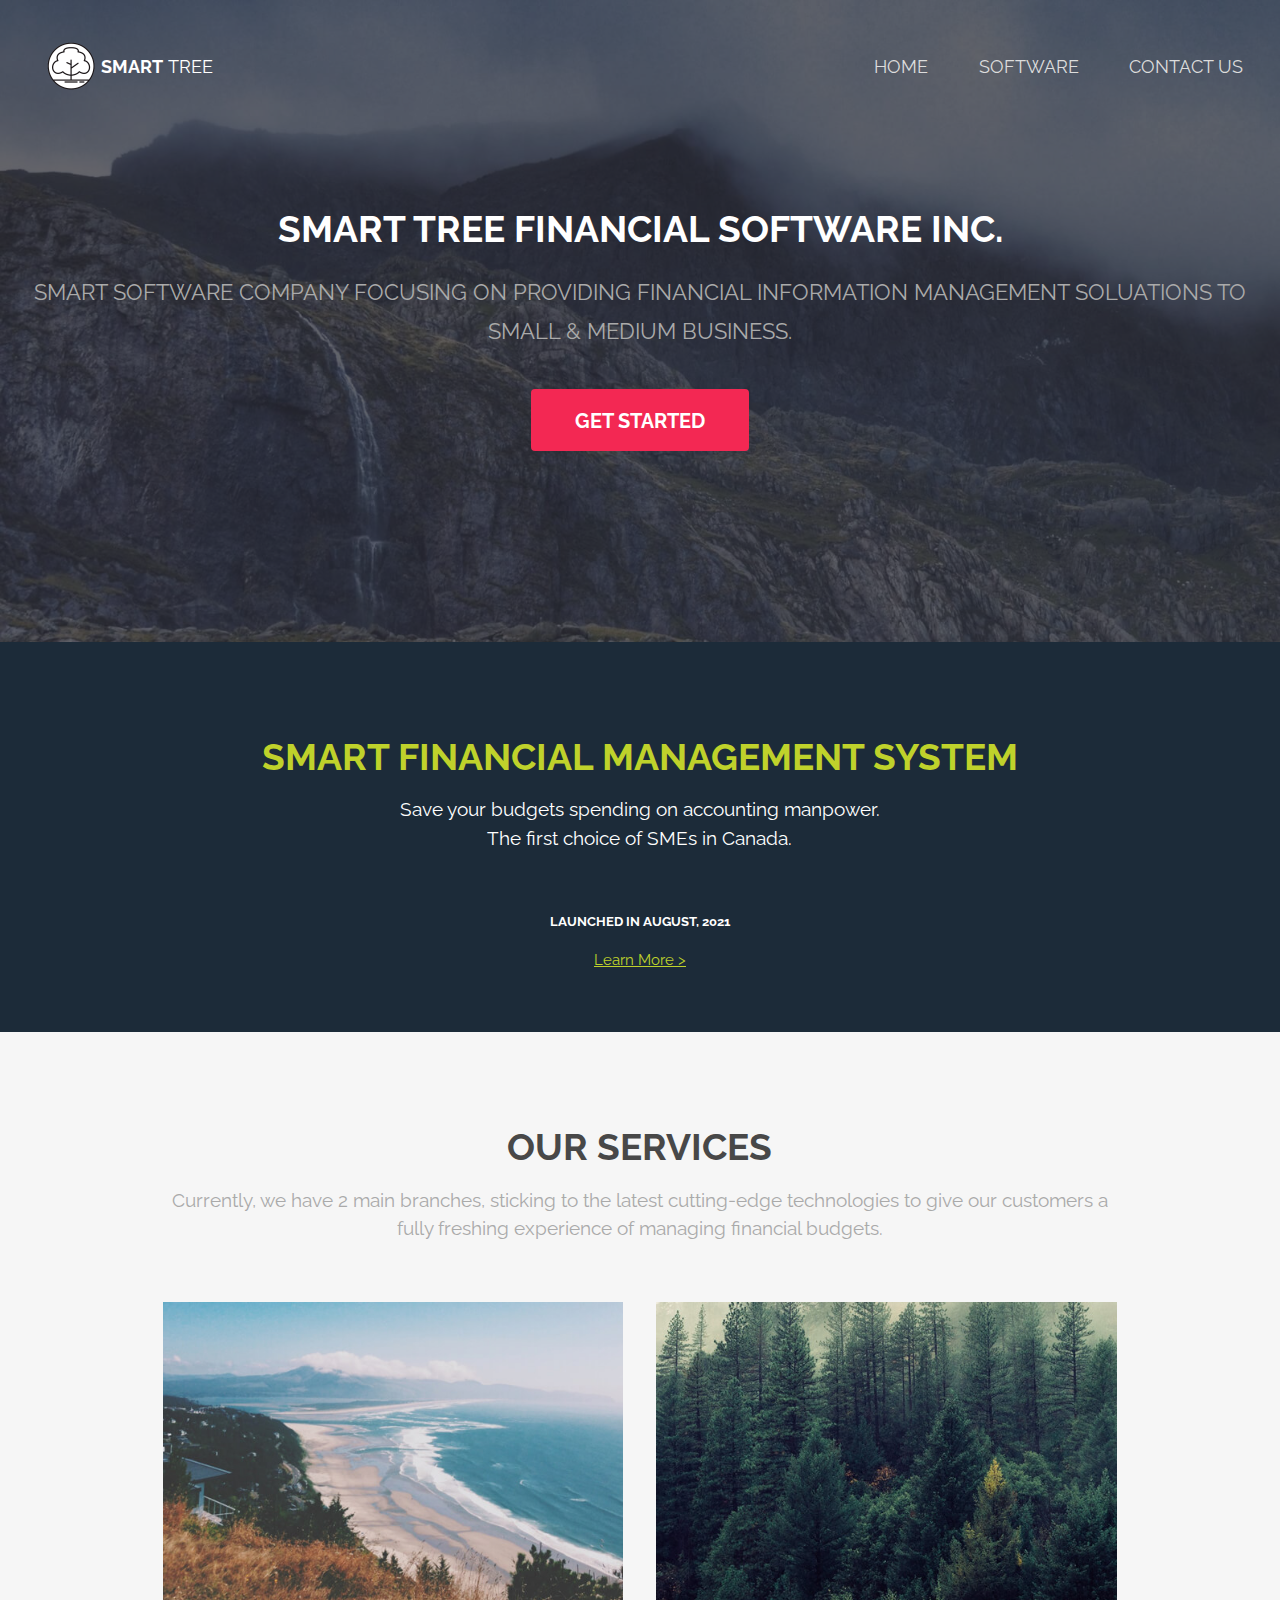
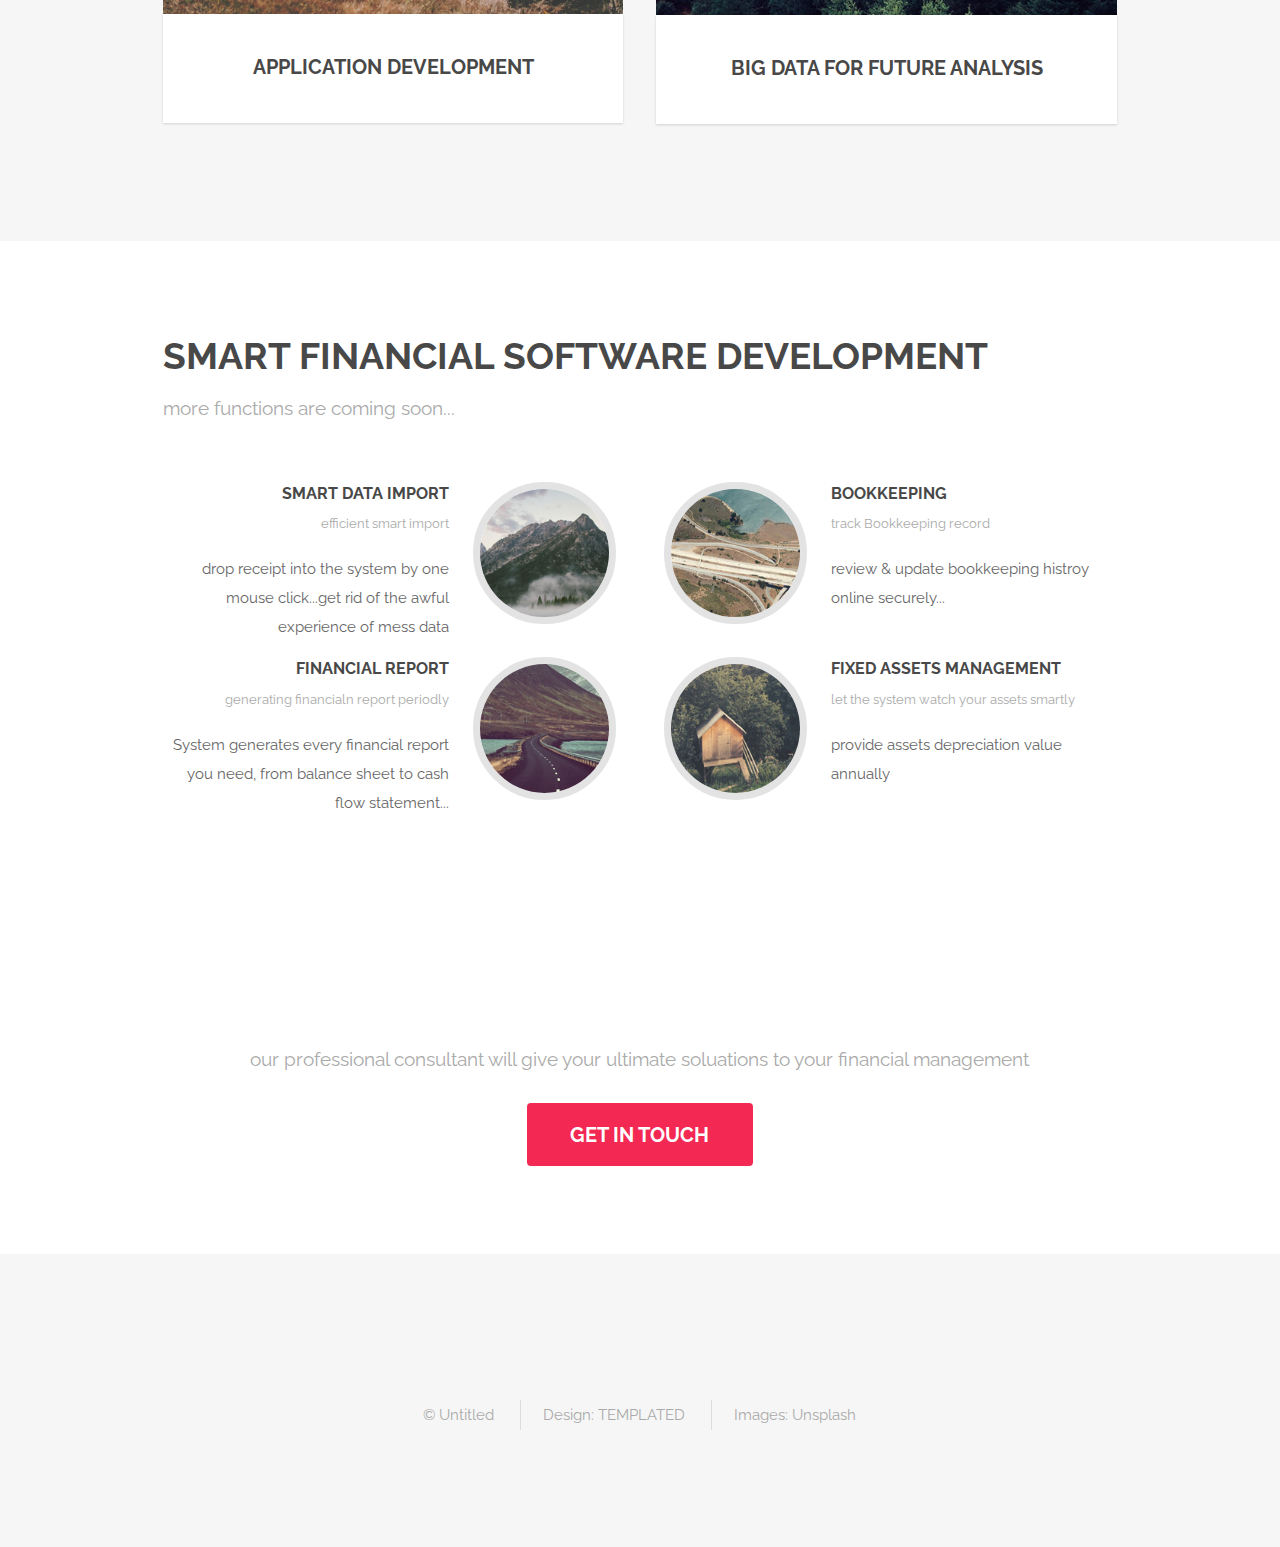
<file: index.html>
<!DOCTYPE HTML>
<!--
	Spatial by TEMPLATED
	templated.co @templatedco
	Released for free under the Creative Commons Attribution 3.0 license (templated.co/license)
-->
<html>
	<head>
		<title>Smart Tree Financial Software INC.</title>
		<meta charset="utf-8" />
		<meta name="viewport" content="width=device-width, initial-scale=1" />
		<link rel="stylesheet" href="assets/css/main.css" />
		<style>
			#promo {
				background-color: #1c2b39;
			}
			#promo h2, #promo a {
				color: #bfd22b;
			}
			#promo p, #promo h5 {
				color: #fff;
			}
		</style>
	</head>
	<body class="landing">

		<!-- Header -->
			<header id="header" class="alt">
				<h1>
					<a href="/" class="logo-box"><img src="images/tree_logo.png" width="50" height="50"/>
						<strong>Smart</strong> Tree
					</a>
				</h1>
				<nav id="nav">
					<ul>
						<li><a href="/">Home</a></li>
						<li><a href="software.html">Software</a></li>
						<li><a href="contact.html">Contact Us</a></li>
						<!-- <li><a href="elements.html">Elements</a></li> -->
					</ul>
				</nav>
			</header>

			<a href="#menu" class="navPanelToggle"><span class="fa fa-bars"></span></a>

		<!-- Banner -->
			<section id="banner">
				<h2>Smart Tree Financial Software Inc.</h2>
				<p>Smart software company focusing on providing financial information management soluations to small & medium business.</p>
				<ul class="actions">
					<li><a href="#two" class="button special big" id="start-btn">Get Started</a></li>
				</ul>
			</section>

			<!-- One -->
				<section id="promo" class="wrapper style2 special">
					<div class="container">
						<header class="major">
							<h2>SMART FINANCIAL MANAGEMENT SYSTEM</h2>
							<p>Save your budgets spending on accounting manpower.</p>
							<p>The first choice of SMEs in Canada.</p>
						</header>
							
						<div class="major">
							<h5>launched in August, 2021</h5>
							<a href="software.html">Learn More ></a>
						</div>
					</div>
				</section>
			
			<!-- Two -->
				<section id="two" class="wrapper style2 special">
					<div class="container">
						<header class="major">
							<h2>Our services</h2>
							<p>Currently, we have 2 main branches, sticking to the latest cutting-edge technologies to give our customers a fully freshing experience of managing financial budgets.</p>
						</header>
						<div class="row 150%">
							<div class="6u 12u$(xsmall)">
								<div class="image fit captioned">
									<img src="images/pic02.jpg" alt="" />
									<h3>Application Development</h3>
								</div>
							</div>
							<div class="6u$ 12u$(xsmall)">
								<div class="image fit captioned">
									<img src="images/pic03.jpg" alt="" />
									<h3>Big Data for Future Analysis</h3>
								</div>
							</div>
						</div>
						<!-- <ul class="actions">
							<li><a href="#" class="button special big">Nulla luctus</a></li>
							<li><a href="#" class="button big">Sed vulputate</a></li>
						</ul>-->
					</div>
				</section>

			<!-- Three -->
				<section id="three" class="wrapper style1">
					<div class="container">
						<header class="major special">
							<h2>Smart Financial Software Development</h2>
							<p>more functions are coming soon...</p>
						</header>
						<div class="feature-grid">
							<div class="feature">
								<div class="image rounded"><img src="images/pic04.jpg" alt="" /></div>
								<div class="content">
									<header>
										<h4>Smart Data Import</h4>
										<p>efficient smart import</p>
									</header>
									<p>drop receipt into the system by one mouse click...get rid of the awful experience of mess data</p>
								</div>
							</div>
							<div class="feature">
								<div class="image rounded"><img src="images/pic05.jpg" alt="" /></div>
								<div class="content">
									<header>
										<h4>Bookkeeping</h4>
										<p>track Bookkeeping record</p>
									</header>
									<p>review & update bookkeeping histroy online securely...</p>
								</div>
							</div>
							<div class="feature">
								<div class="image rounded"><img src="images/pic06.jpg" alt="" /></div>
								<div class="content">
									<header>
										<h4>Financial Report</h4>
										<p>generating financialn report periodly</p>
									</header>
									<p>System generates every financial report you need, from balance sheet to cash flow statement...</p>
								</div>
							</div>
							<div class="feature">
								<div class="image rounded"><img src="images/pic07.jpg" alt="" /></div>
								<div class="content">
									<header>
										<h4>Fixed Assets Management</h4>
										<p>let the system watch your assets smartly</p>
									</header>
									<p>provide assets depreciation value annually</p>
								</div>
							</div>
						</div>
					</div>
				</section>

			<!-- Four -->
				<section id="four" class="wrapper style3 special">
					<div class="container">
						<header class="major">
							<h2>Visit Us</h2>
							<p>our professional consultant will give your ultimate soluations to your financial management</p>
						</header>
						<ul class="actions">
							<li><a href="contact.html" class="button special big">Get in touch</a></li>
						</ul>
					</div>
				</section>

		<!-- Footer -->
			<footer id="footer">
				<div class="container">
					<!--<ul class="icons">
						<li><a href="#" class="icon fa-facebook"></a></li>
						<li><a href="#" class="icon fa-twitter"></a></li>
						<li><a href="#" class="icon fa-instagram"></a></li>
					</ul>-->
					<ul class="copyright">
						<li>&copy; Untitled</li>
						<li>Design: <a href="http://templated.co">TEMPLATED</a></li>
						<li>Images: <a href="http://unsplash.com">Unsplash</a></li>
					</ul>
				</div>
			</footer>

		<!-- Scripts -->
			<script src="assets/js/jquery.min.js"></script>
			<script src="assets/js/skel.min.js"></script>
			<script src="assets/js/util.js"></script>
			<script src="assets/js/main.js"></script>
			<script>
				$(document).ready(function() {
					$("#start-btn").click(function(e) {
						e.preventDefault()
						var scroll = $(this).attr('href');
						$('html,body').animate({scrollTop: $(scroll).offset().top},'slow');
					})
				})
			</script>
	</body>
</html>
</file>
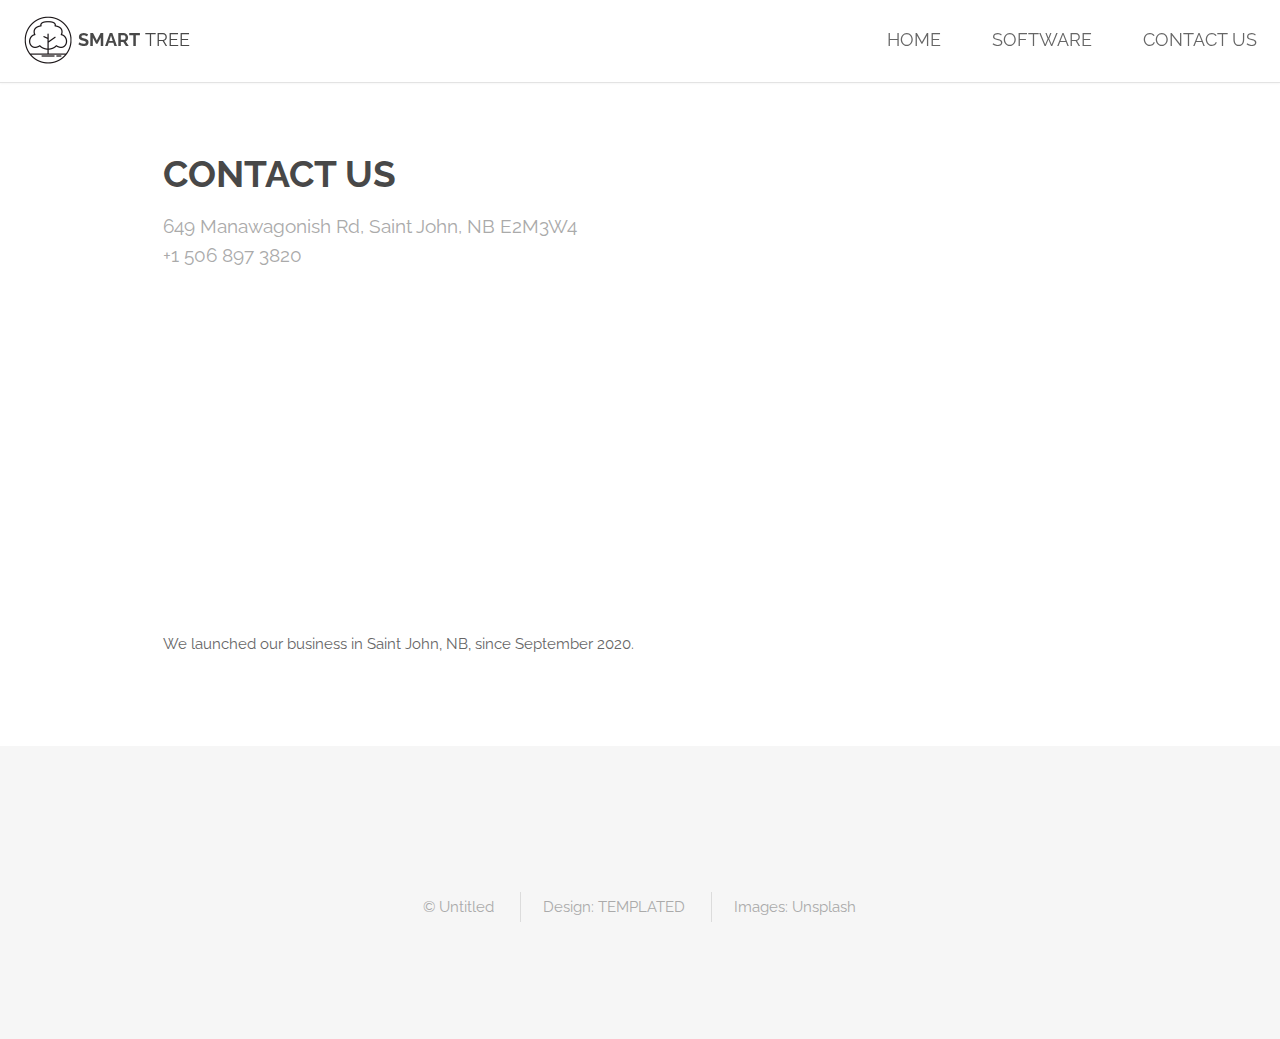
<file: contact.html>
<!DOCTYPE HTML>
<!--
	Spatial by TEMPLATED
	templated.co @templatedco
	Released for free under the Creative Commons Attribution 3.0 license (templated.co/license)
-->
<html>
	<head>
		<title>Contact Us - Smart Tree</title>
		<meta charset="utf-8" />
		<meta name="viewport" content="width=device-width, initial-scale=1" />
		<link rel="stylesheet" href="assets/css/main.css" />
		<!-- mapbox library -->
		<link href='https://api.mapbox.com/mapbox-gl-js/v1.12.0/mapbox-gl.css' rel='stylesheet' />
		<style>
			#map {
				width: 80em !important;
			}
		</style>
	</head>
	<body>

		<!-- Header -->
			<header id="header">
				<h1>
					<a href="/" class="logo-box"><img src="images/tree_logo.png" width="50" height="50"/>
						<strong style="color: #484848;">Smart</strong> Tree
					</a>
				</h1>
				<nav id="nav">
					<ul>
						<li><a href="/">Home</a></li>
						<li><a href="software.html">Software</a></li>
						<li><a href="contact.html">Contact Us</a></li>
						<!--<li><a href="elements.html">Elements</a></li>-->
					</ul>
				</nav>
			</header>

			<a href="#menu" class="navPanelToggle"><span class="fa fa-bars"></span></a>

		<!-- Main -->
			<section id="main" class="wrapper">
				<div class="container">

					<header class="major special">
						<h2>Contact Us</h2>
						<p>649 Manawagonish Rd, Saint John, NB E2M3W4</p>
						<p>+1 506 897 3820</p>
					</header>
					<div id='map' style='width: 400px; height: 300px;'></div>
					<p>We launched our business in Saint John, NB, since September 2020.</p>
				</div>
			</section>

		<!-- Footer -->
			<footer id="footer">
				<div class="container">
					<!-- <ul class="icons">
						<li><a href="#" class="icon fa-facebook"></a></li>
						<li><a href="#" class="icon fa-twitter"></a></li>
						<li><a href="#" class="icon fa-instagram"></a></li>
					</ul> -->
					<ul class="copyright">
						<li>&copy; Untitled</li>
						<li>Design: <a href="http://templated.co">TEMPLATED</a></li>
						<li>Images: <a href="http://unsplash.com">Unsplash</a></li>
					</ul>
				</div>
			</footer>

		<!-- Scripts -->
			<script src="assets/js/jquery.min.js"></script>
			<script src="assets/js/skel.min.js"></script>
			<script src="assets/js/util.js"></script>
			<script src="assets/js/main.js"></script>
			<!-- mapbox library -->
			<script src='https://api.mapbox.com/mapbox-gl-js/v1.12.0/mapbox-gl.js'></script>
			<script>
				mapboxgl.accessToken = 'pk.eyJ1Ijoid2FuZ2RpYW5kaWFuIiwiYSI6ImNqb3JyeWV4czAyeWwzcW85enRyZmp5dm8ifQ.UIVacLewjXi3XRL2XvlsgA';
				// initial map
				var map = new mapboxgl.Map({
					container: 'map',
					style: 'mapbox://styles/mapbox/streets-v11',
					center: [-66.1029959, 45.2564116], // starting position [lng, lat]
					zoom: 13 // starting zoom
				});
				// map scale
				var scale = new mapboxgl.ScaleControl({
					maxWidth: 100,
					unit: 'imperial'
				});
				map.addControl(scale);

				scale.setUnit('metric');
				// add maker to map
				var marker = new mapboxgl.Marker()
  					.setLngLat([-66.1008072, 45.2564078])
  					.addTo(map);
			</script>
	</body>
</html>
</file>
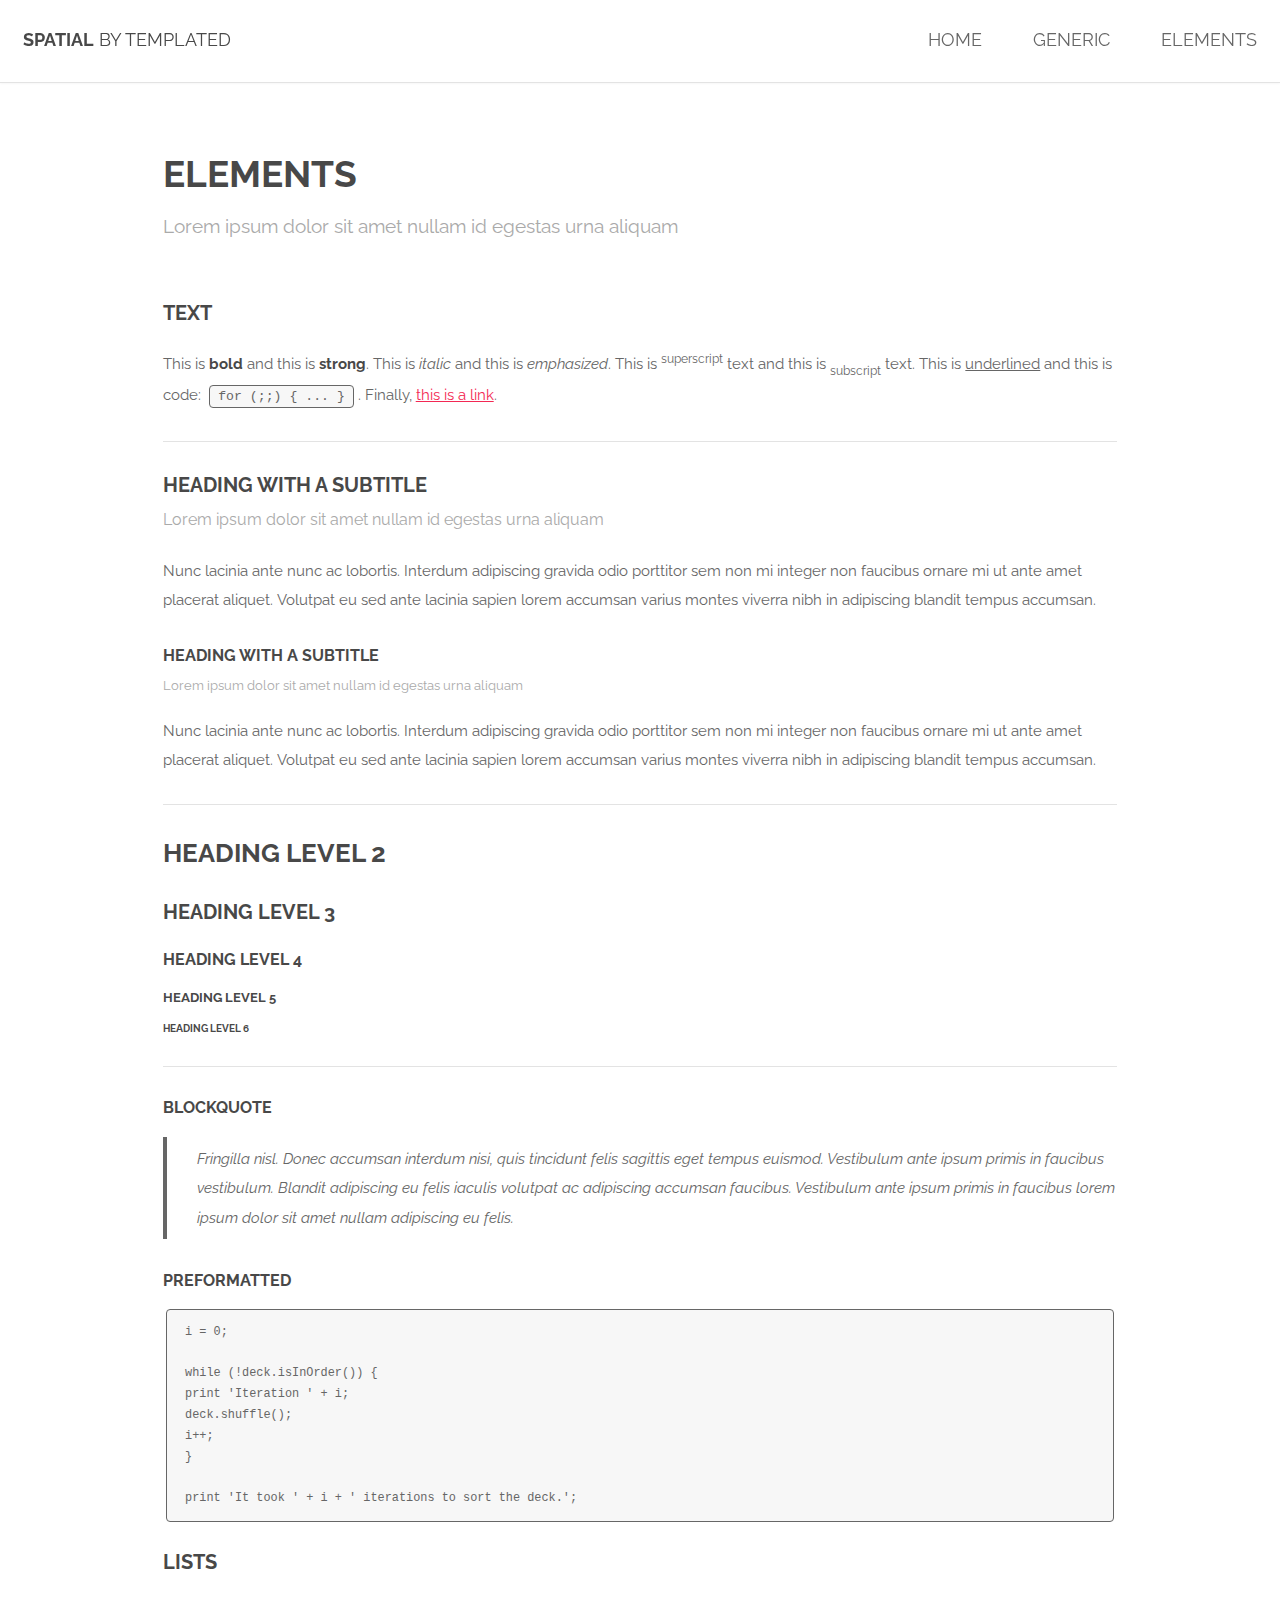
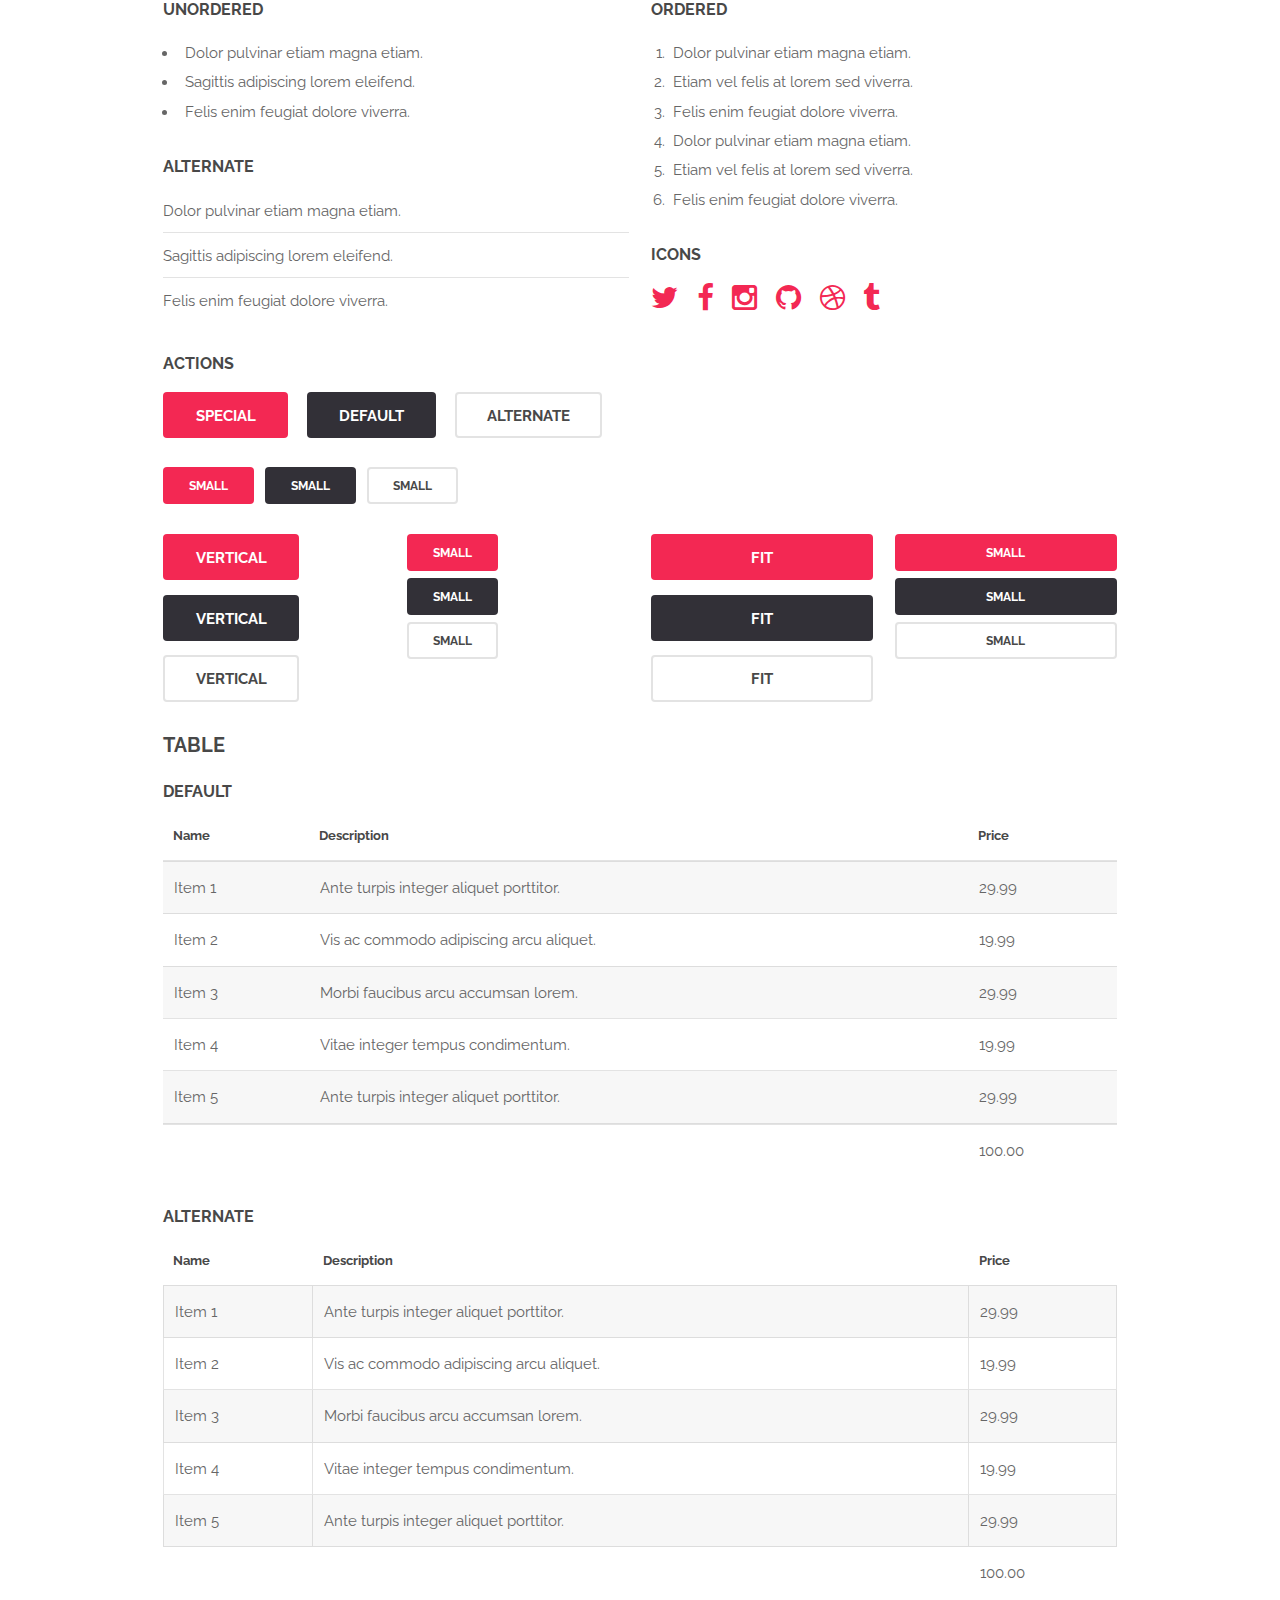
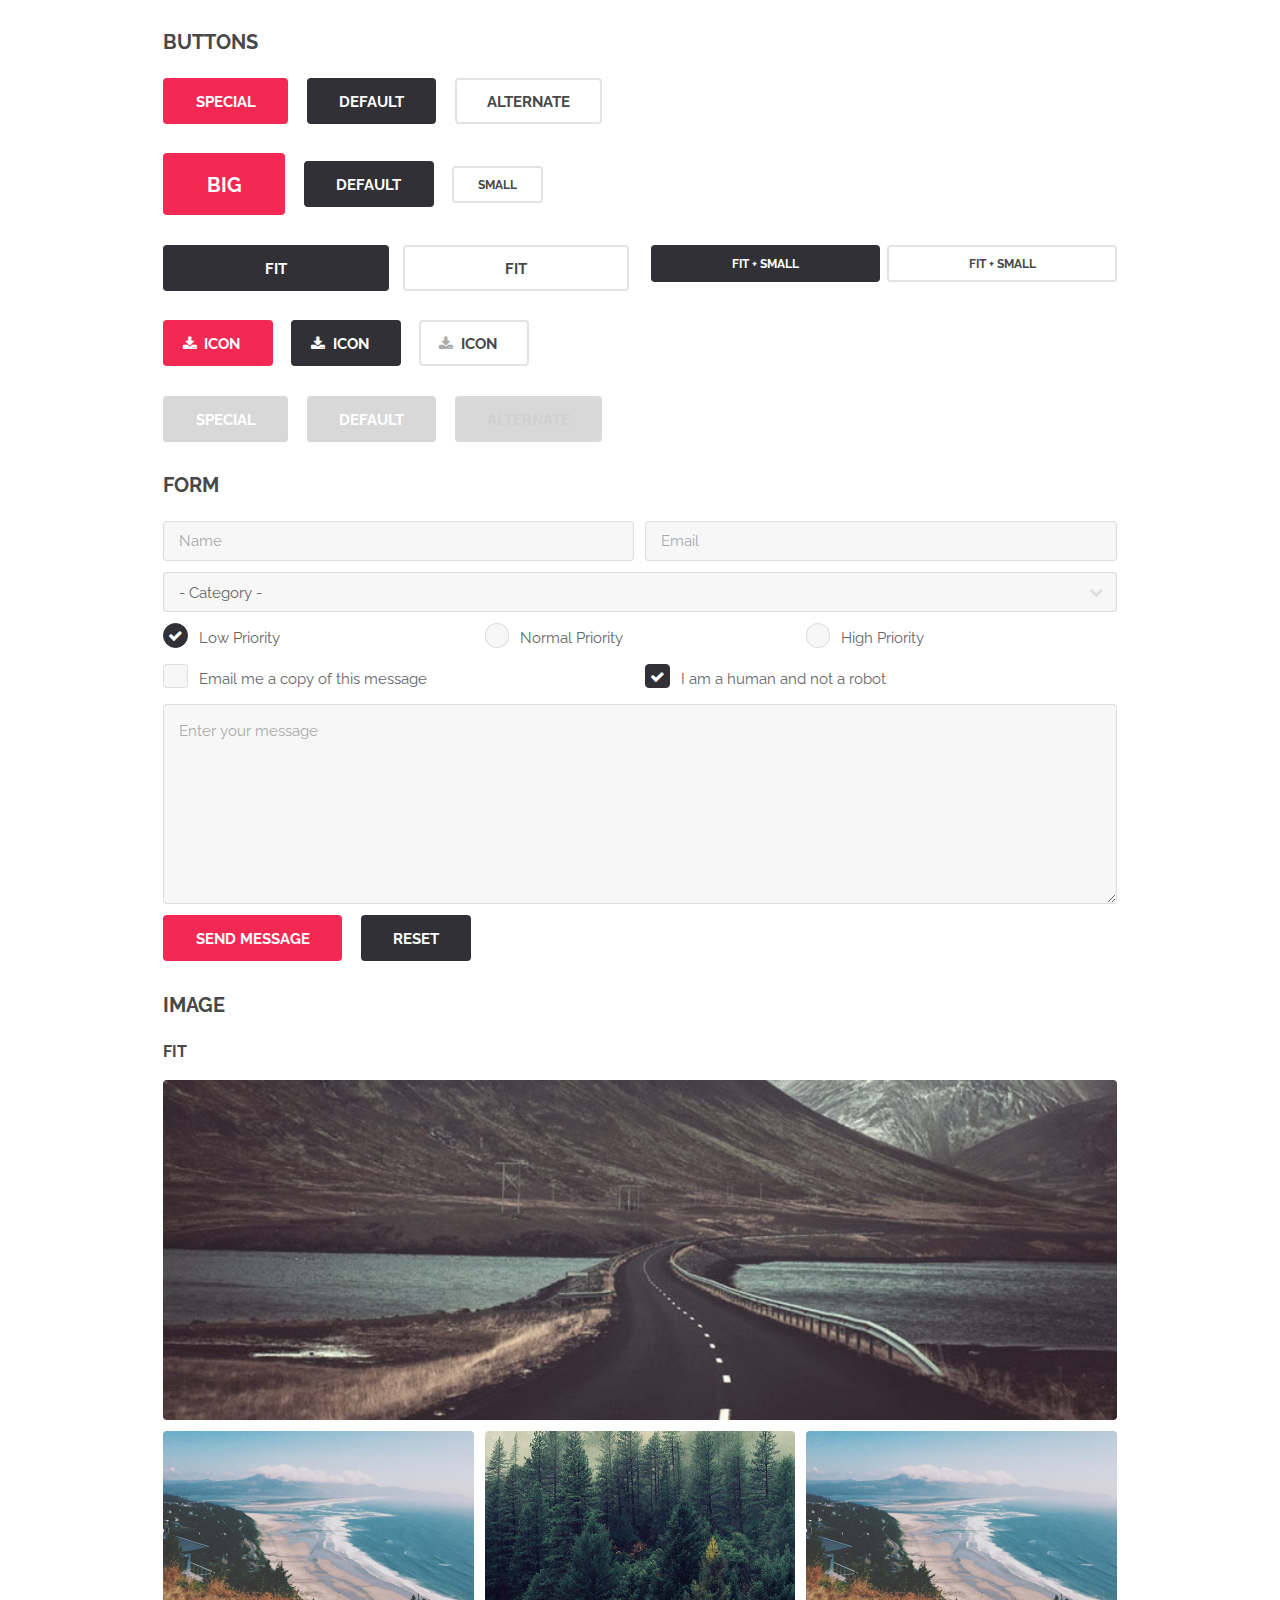
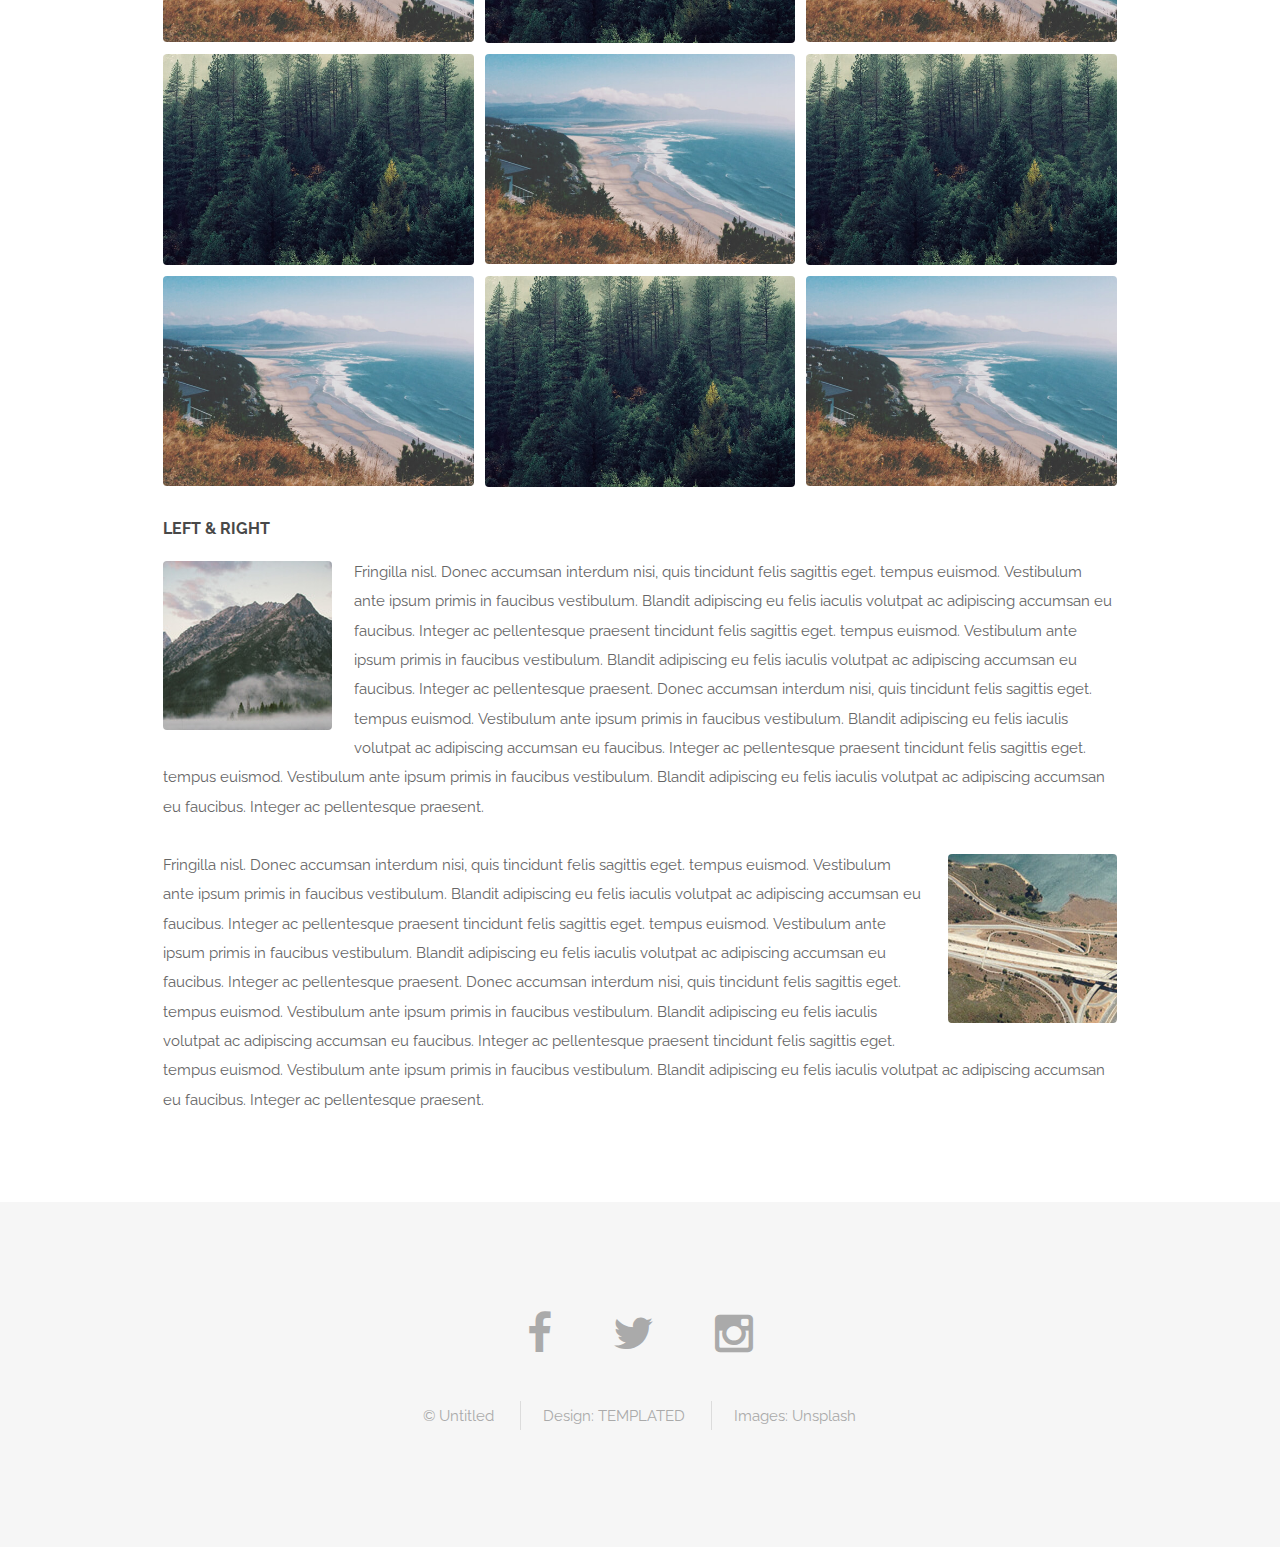
<file: elements.html>
<!DOCTYPE HTML>
<!--
	Spatial by TEMPLATED
	templated.co @templatedco
	Released for free under the Creative Commons Attribution 3.0 license (templated.co/license)
-->
<html>
	<head>
		<title>Elements - Spatial by TEMPLATED</title>
		<meta charset="utf-8" />
		<meta name="viewport" content="width=device-width, initial-scale=1" />
		<link rel="stylesheet" href="assets/css/main.css" />
	</head>
	<body>

		<!-- Header -->
			<header id="header">
				<h1><strong><a href="index.html">Spatial</a></strong> by Templated</h1>
				<nav id="nav">
					<ul>
						<li><a href="index.html">Home</a></li>
						<li><a href="generic.html">Generic</a></li>
						<li><a href="elements.html">Elements</a></li>
					</ul>
				</nav>
			</header>

			<a href="#menu" class="navPanelToggle"><span class="fa fa-bars"></span></a>

		<!-- Main -->
			<section id="main" class="wrapper">
				<div class="container">
					<header class="major special">
						<h2>Elements</h2>
						<p>Lorem ipsum dolor sit amet nullam id egestas urna aliquam</p>
					</header>

					<!-- Text -->
						<section>
							<h3>Text</h3>
							<p>This is <b>bold</b> and this is <strong>strong</strong>. This is <i>italic</i> and this is <em>emphasized</em>.
							This is <sup>superscript</sup> text and this is <sub>subscript</sub> text.
							This is <u>underlined</u> and this is code: <code>for (;;) { ... }</code>. Finally, <a href="#">this is a link</a>.</p>

							<hr />

							<header>
								<h3>Heading with a Subtitle</h3>
								<p>Lorem ipsum dolor sit amet nullam id egestas urna aliquam</p>
							</header>
							<p>Nunc lacinia ante nunc ac lobortis. Interdum adipiscing gravida odio porttitor sem non mi integer non faucibus ornare mi ut ante amet placerat aliquet. Volutpat eu sed ante lacinia sapien lorem accumsan varius montes viverra nibh in adipiscing blandit tempus accumsan.</p>
							<header>
								<h4>Heading with a Subtitle</h4>
								<p>Lorem ipsum dolor sit amet nullam id egestas urna aliquam</p>
							</header>
							<p>Nunc lacinia ante nunc ac lobortis. Interdum adipiscing gravida odio porttitor sem non mi integer non faucibus ornare mi ut ante amet placerat aliquet. Volutpat eu sed ante lacinia sapien lorem accumsan varius montes viverra nibh in adipiscing blandit tempus accumsan.</p>

							<hr />

							<h2>Heading Level 2</h2>
							<h3>Heading Level 3</h3>
							<h4>Heading Level 4</h4>
							<h5>Heading Level 5</h5>
							<h6>Heading Level 6</h6>

							<hr />

							<h4>Blockquote</h4>
							<blockquote>Fringilla nisl. Donec accumsan interdum nisi, quis tincidunt felis sagittis eget tempus euismod. Vestibulum ante ipsum primis in faucibus vestibulum. Blandit adipiscing eu felis iaculis volutpat ac adipiscing accumsan faucibus. Vestibulum ante ipsum primis in faucibus lorem ipsum dolor sit amet nullam adipiscing eu felis.</blockquote>

							<h4>Preformatted</h4>
							<pre><code>i = 0;

while (!deck.isInOrder()) {
print 'Iteration ' + i;
deck.shuffle();
i++;
}

print 'It took ' + i + ' iterations to sort the deck.';</code></pre>
						</section>

					<!-- Lists -->
						<section>
							<h3>Lists</h3>
							<div class="row">
								<div class="6u 12u$(xsmall)">

									<h4>Unordered</h4>
									<ul>
										<li>Dolor pulvinar etiam magna etiam.</li>
										<li>Sagittis adipiscing lorem eleifend.</li>
										<li>Felis enim feugiat dolore viverra.</li>
									</ul>

									<h4>Alternate</h4>
									<ul class="alt">
										<li>Dolor pulvinar etiam magna etiam.</li>
										<li>Sagittis adipiscing lorem eleifend.</li>
										<li>Felis enim feugiat dolore viverra.</li>
									</ul>

								</div>
								<div class="6u$ 12u$(xsmall)">

									<h4>Ordered</h4>
									<ol>
										<li>Dolor pulvinar etiam magna etiam.</li>
										<li>Etiam vel felis at lorem sed viverra.</li>
										<li>Felis enim feugiat dolore viverra.</li>
										<li>Dolor pulvinar etiam magna etiam.</li>
										<li>Etiam vel felis at lorem sed viverra.</li>
										<li>Felis enim feugiat dolore viverra.</li>
									</ol>

									<h4>Icons</h4>
									<ul class="icons">
										<li><a href="#" class="icon fa-twitter"><span class="label">Twitter</span></a></li>
										<li><a href="#" class="icon fa-facebook"><span class="label">Facebook</span></a></li>
										<li><a href="#" class="icon fa-instagram"><span class="label">Instagram</span></a></li>
										<li><a href="#" class="icon fa-github"><span class="label">Github</span></a></li>
										<li><a href="#" class="icon fa-dribbble"><span class="label">Dribbble</span></a></li>
										<li><a href="#" class="icon fa-tumblr"><span class="label">Tumblr</span></a></li>
									</ul>

								</div>
							</div>

							<h4>Actions</h4>
							<ul class="actions">
								<li><a href="#" class="button special">Special</a></li>
								<li><a href="#" class="button">Default</a></li>
								<li><a href="#" class="button alt">Alternate</a></li>
							</ul>
							<ul class="actions small">
								<li><a href="#" class="button special small">Small</a></li>
								<li><a href="#" class="button small">Small</a></li>
								<li><a href="#" class="button alt small">Small</a></li>
							</ul>
							<div class="row">
								<div class="3u 6u(small) 12u$(xsmall)">
									<ul class="actions vertical">
										<li><a href="#" class="button special">Vertical</a></li>
										<li><a href="#" class="button">Vertical</a></li>
										<li><a href="#" class="button alt">Vertical</a></li>
									</ul>
								</div>
								<div class="3u 6u$(small) 12u$(xsmall)">
									<ul class="actions vertical small">
										<li><a href="#" class="button special small">Small</a></li>
										<li><a href="#" class="button small">Small</a></li>
										<li><a href="#" class="button alt small">Small</a></li>
									</ul>
								</div>
								<div class="3u 6u(small) 12u$(xsmall)">
									<ul class="actions vertical">
										<li><a href="#" class="button special fit">Fit</a></li>
										<li><a href="#" class="button fit">Fit</a></li>
										<li><a href="#" class="button alt fit">Fit</a></li>
									</ul>
								</div>
								<div class="3u$ 6u$(small) 12u$(xsmall)">
									<ul class="actions vertical small">
										<li><a href="#" class="button special small fit">Small</a></li>
										<li><a href="#" class="button small fit">Small</a></li>
										<li><a href="#" class="button alt small fit">Small</a></li>
									</ul>
								</div>
							</div>
						</section>

					<!-- Table -->
						<section>
							<h3>Table</h3>
							<h4>Default</h4>
							<div class="table-wrapper">
								<table>
									<thead>
										<tr>
											<th>Name</th>
											<th>Description</th>
											<th>Price</th>
										</tr>
									</thead>
									<tbody>
										<tr>
											<td>Item 1</td>
											<td>Ante turpis integer aliquet porttitor.</td>
											<td>29.99</td>
										</tr>
										<tr>
											<td>Item 2</td>
											<td>Vis ac commodo adipiscing arcu aliquet.</td>
											<td>19.99</td>
										</tr>
										<tr>
											<td>Item 3</td>
											<td> Morbi faucibus arcu accumsan lorem.</td>
											<td>29.99</td>
										</tr>
										<tr>
											<td>Item 4</td>
											<td>Vitae integer tempus condimentum.</td>
											<td>19.99</td>
										</tr>
										<tr>
											<td>Item 5</td>
											<td>Ante turpis integer aliquet porttitor.</td>
											<td>29.99</td>
										</tr>
									</tbody>
									<tfoot>
										<tr>
											<td colspan="2"></td>
											<td>100.00</td>
										</tr>
									</tfoot>
								</table>
							</div>
							<h4>Alternate</h4>
							<div class="table-wrapper">
								<table class="alt">
									<thead>
										<tr>
											<th>Name</th>
											<th>Description</th>
											<th>Price</th>
										</tr>
									</thead>
									<tbody>
										<tr>
											<td>Item 1</td>
											<td>Ante turpis integer aliquet porttitor.</td>
											<td>29.99</td>
										</tr>
										<tr>
											<td>Item 2</td>
											<td>Vis ac commodo adipiscing arcu aliquet.</td>
											<td>19.99</td>
										</tr>
										<tr>
											<td>Item 3</td>
											<td> Morbi faucibus arcu accumsan lorem.</td>
											<td>29.99</td>
										</tr>
										<tr>
											<td>Item 4</td>
											<td>Vitae integer tempus condimentum.</td>
											<td>19.99</td>
										</tr>
										<tr>
											<td>Item 5</td>
											<td>Ante turpis integer aliquet porttitor.</td>
											<td>29.99</td>
										</tr>
									</tbody>
									<tfoot>
										<tr>
											<td colspan="2"></td>
											<td>100.00</td>
										</tr>
									</tfoot>
								</table>
							</div>
						</section>

					<!-- Buttons -->
						<section>
							<h3>Buttons</h3>
							<ul class="actions">
								<li><a href="#" class="button special">Special</a></li>
								<li><a href="#" class="button">Default</a></li>
								<li><a href="#" class="button alt">Alternate</a></li>
							</ul>
							<ul class="actions">
								<li><a href="#" class="button special big">Big</a></li>
								<li><a href="#" class="button">Default</a></li>
								<li><a href="#" class="button alt small">Small</a></li>
							</ul>
							<div class="row">
								<div class="6u 12u$(xsmall)">
									<ul class="actions fit">
										<li><a href="#" class="button fit">Fit</a></li>
										<li><a href="#" class="button alt fit">Fit</a></li>
									</ul>
								</div>
								<div class="6u$ 12u$(xsmall)">
									<ul class="actions fit small">
										<li><a href="#" class="button fit small">Fit + Small</a></li>
										<li><a href="#" class="button alt fit small">Fit + Small</a></li>
									</ul>
								</div>
							</div>
							<ul class="actions">
								<li><a href="#" class="button special icon fa-download">Icon</a></li>
								<li><a href="#" class="button icon fa-download">Icon</a></li>
								<li><a href="#" class="button alt icon fa-download">Icon</a></li>
							</ul>
							<ul class="actions">
								<li><span class="button special disabled">Special</span></li>
								<li><span class="button disabled">Default</span></li>
								<li><span class="button alt disabled">Alternate</span></li>
							</ul>
						</section>

					<!-- Form -->
						<section>
							<h3>Form</h3>
							<form method="post" action="#">
								<div class="row uniform 50%">
									<div class="6u 12u$(xsmall)">
										<input type="text" name="name" id="name" value="" placeholder="Name" />
									</div>
									<div class="6u$ 12u$(xsmall)">
										<input type="email" name="email" id="email" value="" placeholder="Email" />
									</div>
									<div class="12u$">
										<div class="select-wrapper">
											<select name="category" id="category">
												<option value="">- Category -</option>
												<option value="1">Manufacturing</option>
												<option value="1">Shipping</option>
												<option value="1">Administration</option>
												<option value="1">Human Resources</option>
											</select>
										</div>
									</div>
									<div class="4u 12u$(xsmall)">
										<input type="radio" id="priority-low" name="priority" checked>
										<label for="priority-low">Low Priority</label>
									</div>
									<div class="4u 12u$(xsmall)">
										<input type="radio" id="priority-normal" name="priority">
										<label for="priority-normal">Normal Priority</label>
									</div>
									<div class="4u$ 12u$(xsmall)">
										<input type="radio" id="priority-high" name="priority">
										<label for="priority-high">High Priority</label>
									</div>
									<div class="6u 12u$(small)">
										<input type="checkbox" id="copy" name="copy">
										<label for="copy">Email me a copy of this message</label>
									</div>
									<div class="6u$ 12u$(small)">
										<input type="checkbox" id="human" name="human" checked>
										<label for="human">I am a human and not a robot</label>
									</div>
									<div class="12u$">
										<textarea name="message" id="message" placeholder="Enter your message" rows="6"></textarea>
									</div>
									<div class="12u$">
										<ul class="actions">
											<li><input type="submit" value="Send Message" class="special" /></li>
											<li><input type="reset" value="Reset" /></li>
										</ul>
									</div>
								</div>
							</form>
						</section>

					<!-- Image -->
						<section>
							<h3>Image</h3>
							<h4>Fit</h4>
							<div class="box alt">
								<div class="row 50% uniform">
									<div class="12u$"><span class="image fit"><img src="images/pic01.jpg" alt="" /></span></div>
									<div class="4u"><span class="image fit"><img src="images/pic02.jpg" alt="" /></span></div>
									<div class="4u"><span class="image fit"><img src="images/pic03.jpg" alt="" /></span></div>
									<div class="4u$"><span class="image fit"><img src="images/pic02.jpg" alt="" /></span></div>
									<div class="4u"><span class="image fit"><img src="images/pic03.jpg" alt="" /></span></div>
									<div class="4u"><span class="image fit"><img src="images/pic02.jpg" alt="" /></span></div>
									<div class="4u$"><span class="image fit"><img src="images/pic03.jpg" alt="" /></span></div>
									<div class="4u"><span class="image fit"><img src="images/pic02.jpg" alt="" /></span></div>
									<div class="4u"><span class="image fit"><img src="images/pic03.jpg" alt="" /></span></div>
									<div class="4u$"><span class="image fit"><img src="images/pic02.jpg" alt="" /></span></div>
								</div>
							</div>

							<h4>Left &amp; Right</h4>
							<p><span class="image left"><img src="images/pic04.jpg" alt="" /></span>Fringilla nisl. Donec accumsan interdum nisi, quis tincidunt felis sagittis eget. tempus euismod. Vestibulum ante ipsum primis in faucibus vestibulum. Blandit adipiscing eu felis iaculis volutpat ac adipiscing accumsan eu faucibus. Integer ac pellentesque praesent tincidunt felis sagittis eget. tempus euismod. Vestibulum ante ipsum primis in faucibus vestibulum. Blandit adipiscing eu felis iaculis volutpat ac adipiscing accumsan eu faucibus. Integer ac pellentesque praesent. Donec accumsan interdum nisi, quis tincidunt felis sagittis eget. tempus euismod. Vestibulum ante ipsum primis in faucibus vestibulum. Blandit adipiscing eu felis iaculis volutpat ac adipiscing accumsan eu faucibus. Integer ac pellentesque praesent tincidunt felis sagittis eget. tempus euismod. Vestibulum ante ipsum primis in faucibus vestibulum. Blandit adipiscing eu felis iaculis volutpat ac adipiscing accumsan eu faucibus. Integer ac pellentesque praesent.</p>
							<p><span class="image right"><img src="images/pic05.jpg" alt="" /></span>Fringilla nisl. Donec accumsan interdum nisi, quis tincidunt felis sagittis eget. tempus euismod. Vestibulum ante ipsum primis in faucibus vestibulum. Blandit adipiscing eu felis iaculis volutpat ac adipiscing accumsan eu faucibus. Integer ac pellentesque praesent tincidunt felis sagittis eget. tempus euismod. Vestibulum ante ipsum primis in faucibus vestibulum. Blandit adipiscing eu felis iaculis volutpat ac adipiscing accumsan eu faucibus. Integer ac pellentesque praesent. Donec accumsan interdum nisi, quis tincidunt felis sagittis eget. tempus euismod. Vestibulum ante ipsum primis in faucibus vestibulum. Blandit adipiscing eu felis iaculis volutpat ac adipiscing accumsan eu faucibus. Integer ac pellentesque praesent tincidunt felis sagittis eget. tempus euismod. Vestibulum ante ipsum primis in faucibus vestibulum. Blandit adipiscing eu felis iaculis volutpat ac adipiscing accumsan eu faucibus. Integer ac pellentesque praesent.</p>
						</section>

				</div>
			</section>

		<!-- Footer -->
			<footer id="footer">
				<div class="container">
					<ul class="icons">
						<li><a href="#" class="icon fa-facebook"></a></li>
						<li><a href="#" class="icon fa-twitter"></a></li>
						<li><a href="#" class="icon fa-instagram"></a></li>
					</ul>
					<ul class="copyright">
						<li>&copy; Untitled</li>
						<li>Design: <a href="http://templated.co">TEMPLATED</a></li>
						<li>Images: <a href="http://unsplash.com">Unsplash</a></li>
					</ul>
				</div>
			</footer>

		<!-- Scripts -->
			<script src="assets/js/jquery.min.js"></script>
			<script src="assets/js/skel.min.js"></script>
			<script src="assets/js/util.js"></script>
			<script src="assets/js/main.js"></script>

	</body>
</html>
</file>
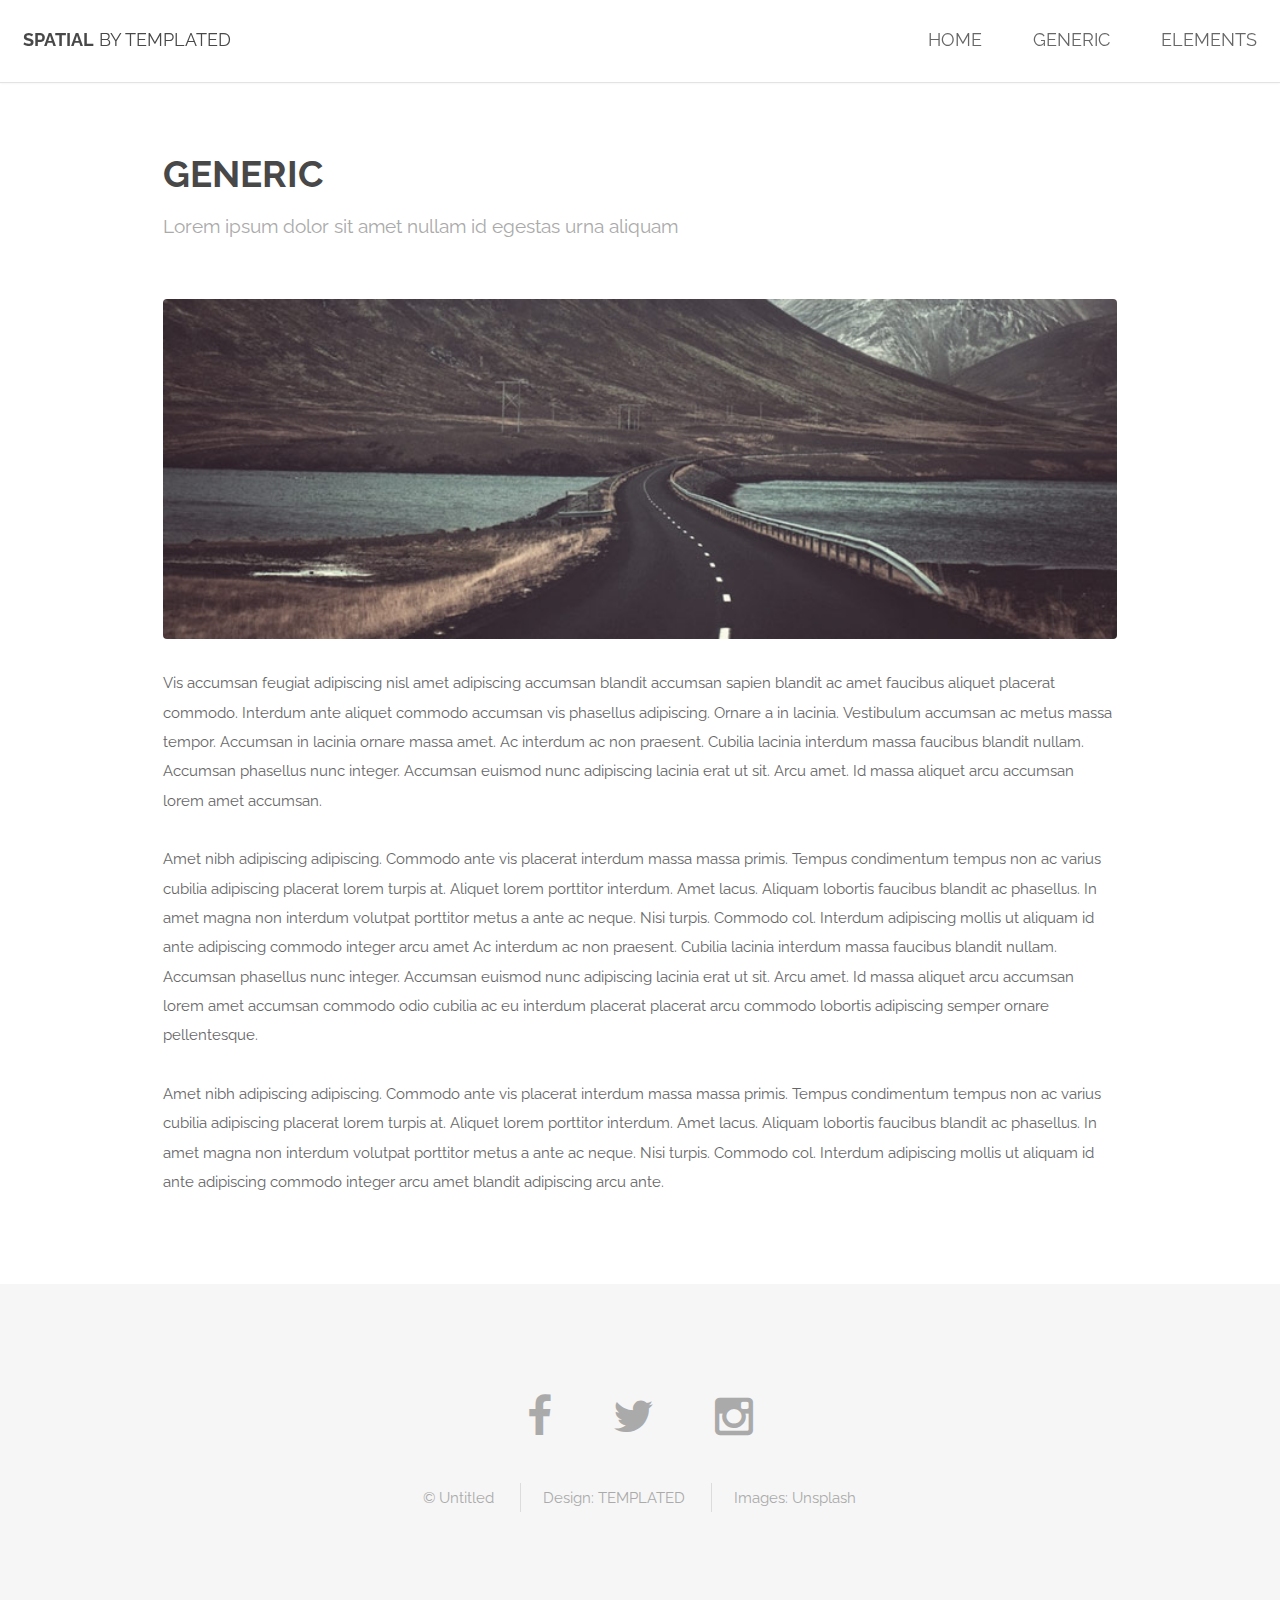
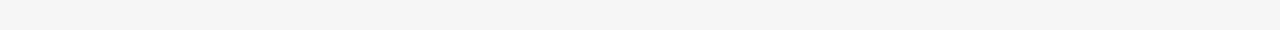
<file: generic.html>
<!DOCTYPE HTML>
<!--
	Spatial by TEMPLATED
	templated.co @templatedco
	Released for free under the Creative Commons Attribution 3.0 license (templated.co/license)
-->
<html>
	<head>
		<title>Generic - Spatial by TEMPLATED</title>
		<meta charset="utf-8" />
		<meta name="viewport" content="width=device-width, initial-scale=1" />
		<link rel="stylesheet" href="assets/css/main.css" />
	</head>
	<body>

		<!-- Header -->
			<header id="header">
				<h1><strong><a href="index.html">Spatial</a></strong> by Templated</h1>
				<nav id="nav">
					<ul>
						<li><a href="index.html">Home</a></li>
						<li><a href="generic.html">Generic</a></li>
						<li><a href="elements.html">Elements</a></li>
					</ul>
				</nav>
			</header>

			<a href="#menu" class="navPanelToggle"><span class="fa fa-bars"></span></a>

		<!-- Main -->
			<section id="main" class="wrapper">
				<div class="container">

					<header class="major special">
						<h2>Generic</h2>
						<p>Lorem ipsum dolor sit amet nullam id egestas urna aliquam</p>
					</header>

					<a href="#" class="image fit"><img src="images/pic01.jpg" alt="" /></a>
					<p>Vis accumsan feugiat adipiscing nisl amet adipiscing accumsan blandit accumsan sapien blandit ac amet faucibus aliquet placerat commodo. Interdum ante aliquet commodo accumsan vis phasellus adipiscing. Ornare a in lacinia. Vestibulum accumsan ac metus massa tempor. Accumsan in lacinia ornare massa amet. Ac interdum ac non praesent. Cubilia lacinia interdum massa faucibus blandit nullam. Accumsan phasellus nunc integer. Accumsan euismod nunc adipiscing lacinia erat ut sit. Arcu amet. Id massa aliquet arcu accumsan lorem amet accumsan.</p>
					<p>Amet nibh adipiscing adipiscing. Commodo ante vis placerat interdum massa massa primis. Tempus condimentum tempus non ac varius cubilia adipiscing placerat lorem turpis at. Aliquet lorem porttitor interdum. Amet lacus. Aliquam lobortis faucibus blandit ac phasellus. In amet magna non interdum volutpat porttitor metus a ante ac neque. Nisi turpis. Commodo col. Interdum adipiscing mollis ut aliquam id ante adipiscing commodo integer arcu amet Ac interdum ac non praesent. Cubilia lacinia interdum massa faucibus blandit nullam. Accumsan phasellus nunc integer. Accumsan euismod nunc adipiscing lacinia erat ut sit. Arcu amet. Id massa aliquet arcu accumsan lorem amet accumsan commodo odio cubilia ac eu interdum placerat placerat arcu commodo lobortis adipiscing semper ornare pellentesque.</p>
					<p>Amet nibh adipiscing adipiscing. Commodo ante vis placerat interdum massa massa primis. Tempus condimentum tempus non ac varius cubilia adipiscing placerat lorem turpis at. Aliquet lorem porttitor interdum. Amet lacus. Aliquam lobortis faucibus blandit ac phasellus. In amet magna non interdum volutpat porttitor metus a ante ac neque. Nisi turpis. Commodo col. Interdum adipiscing mollis ut aliquam id ante adipiscing commodo integer arcu amet blandit adipiscing arcu ante.</p>

				</div>
			</section>

		<!-- Footer -->
			<footer id="footer">
				<div class="container">
					<ul class="icons">
						<li><a href="#" class="icon fa-facebook"></a></li>
						<li><a href="#" class="icon fa-twitter"></a></li>
						<li><a href="#" class="icon fa-instagram"></a></li>
					</ul>
					<ul class="copyright">
						<li>&copy; Untitled</li>
						<li>Design: <a href="http://templated.co">TEMPLATED</a></li>
						<li>Images: <a href="http://unsplash.com">Unsplash</a></li>
					</ul>
				</div>
			</footer>

		<!-- Scripts -->
			<script src="assets/js/jquery.min.js"></script>
			<script src="assets/js/skel.min.js"></script>
			<script src="assets/js/util.js"></script>
			<script src="assets/js/main.js"></script>

	</body>
</html>
</file>
<file: assets/css/main.css>
@import url(font-awesome.min.css);
@import url(https://fonts.googleapis.com/css?family=Raleway:400,700);

/*
	Spatial by TEMPLATED
	templated.co @templatedco
	Released for free under the Creative Commons Attribution 3.0 license (templated.co/license)
*/

/* Reset */

	html, body, div, span, applet, object, iframe, h1, h2, h3, h4, h5, h6, p, blockquote, pre, a, abbr, acronym, address, big, cite, code, del, dfn, em, img, ins, kbd, q, s, samp, small, strike, strong, sub, sup, tt, var, b, u, i, center, dl, dt, dd, ol, ul, li, fieldset, form, label, legend, table, caption, tbody, tfoot, thead, tr, th, td, article, aside, canvas, details, embed, figure, figcaption, footer, header, hgroup, menu, nav, output, ruby, section, summary, time, mark, audio, video {
		margin: 0;
		padding: 0;
		border: 0;
		font-size: 100%;
		font: inherit;
		vertical-align: baseline;
	}

	article, aside, details, figcaption, figure, footer, header, hgroup, menu, nav, section {
		display: block;
	}

	body {
		line-height: 1;
	}

	ol, ul {
		list-style: none;
	}

	blockquote, q {
		quotes: none;
	}

	blockquote:before, blockquote:after, q:before, q:after {
		content: '';
		content: none;
	}

	table {
		border-collapse: collapse;
		border-spacing: 0;
	}

	body {
		-webkit-text-size-adjust: none;
	}

/* Box Model */

	*, *:before, *:after {
		-moz-box-sizing: border-box;
		-webkit-box-sizing: border-box;
		box-sizing: border-box;
	}

/* Containers */

	.container {
		margin-left: auto;
		margin-right: auto;
	}

	.container.\31 25\25 {
		width: 100%;
		max-width: 100em;
		min-width: 80em;
	}

	.container.\37 5\25 {
		width: 60em;
	}

	.container.\35 0\25 {
		width: 40em;
	}

	.container.\32 5\25 {
		width: 20em;
	}

	.container {
		width: 80em;
	}

	@media screen and (max-width: 1680px) {

		.container.\31 25\25 {
			width: 100%;
			max-width: 100em;
			min-width: 80em;
		}

		.container.\37 5\25 {
			width: 60em;
		}

		.container.\35 0\25 {
			width: 40em;
		}

		.container.\32 5\25 {
			width: 20em;
		}

		.container {
			width: 80em;
		}

	}

	@media screen and (max-width: 1280px) {

		.container.\31 25\25 {
			width: 100%;
			max-width: 81.25em;
			min-width: 65em;
		}

		.container.\37 5\25 {
			width: 48.75em;
		}

		.container.\35 0\25 {
			width: 32.5em;
		}

		.container.\32 5\25 {
			width: 16.25em;
		}

		.container {
			width: 65em;
		}

	}

	@media screen and (max-width: 980px) {

		.container.\31 25\25 {
			width: 100%;
			max-width: 112.5%;
			min-width: 90%;
		}

		.container.\37 5\25 {
			width: 67.5%;
		}

		.container.\35 0\25 {
			width: 45%;
		}

		.container.\32 5\25 {
			width: 22.5%;
		}

		.container {
			width: 90%;
		}

	}

	@media screen and (max-width: 736px) {

		.container.\31 25\25 {
			width: 100%;
			max-width: 112.5%;
			min-width: 90%;
		}

		.container.\37 5\25 {
			width: 67.5%;
		}

		.container.\35 0\25 {
			width: 45%;
		}

		.container.\32 5\25 {
			width: 22.5%;
		}

		.container {
			width: 90% !important;
		}

	}

	@media screen and (max-width: 480px) {

		.container.\31 25\25 {
			width: 100%;
			max-width: 112.5%;
			min-width: 90%;
		}

		.container.\37 5\25 {
			width: 67.5%;
		}

		.container.\35 0\25 {
			width: 45%;
		}

		.container.\32 5\25 {
			width: 22.5%;
		}

		.container {
			width: 90% !important;
		}

	}

/* Grid */

	.row {
		border-bottom: solid 1px transparent;
		-moz-box-sizing: border-box;
		-webkit-box-sizing: border-box;
		box-sizing: border-box;
	}

	.row > * {
		float: left;
		-moz-box-sizing: border-box;
		-webkit-box-sizing: border-box;
		box-sizing: border-box;
	}

	.row:after, .row:before {
		content: '';
		display: block;
		clear: both;
		height: 0;
	}

	.row.uniform > * > :first-child {
		margin-top: 0;
	}

	.row.uniform > * > :last-child {
		margin-bottom: 0;
	}

	.row.\30 \25 > * {
		padding: 0 0 0 0em;
	}

	.row.\30 \25 {
		margin: 0 0 -1px 0em;
	}

	.row.uniform.\30 \25 > * {
		padding: 0em 0 0 0em;
	}

	.row.uniform.\30 \25 {
		margin: 0em 0 -1px 0em;
	}

	.row > * {
		padding: 0 0 0 2em;
	}

	.row {
		margin: 0 0 -1px -2em;
	}

	.row.uniform > * {
		padding: 2em 0 0 2em;
	}

	.row.uniform {
		margin: -2em 0 -1px -2em;
	}

	.row.\32 00\25 > * {
		padding: 0 0 0 4em;
	}

	.row.\32 00\25 {
		margin: 0 0 -1px -4em;
	}

	.row.uniform.\32 00\25 > * {
		padding: 4em 0 0 4em;
	}

	.row.uniform.\32 00\25 {
		margin: -4em 0 -1px -4em;
	}

	.row.\31 50\25 > * {
		padding: 0 0 0 3em;
	}

	.row.\31 50\25 {
		margin: 0 0 -1px -3em;
	}

	.row.uniform.\31 50\25 > * {
		padding: 3em 0 0 3em;
	}

	.row.uniform.\31 50\25 {
		margin: -3em 0 -1px -3em;
	}

	.row.\35 0\25 > * {
		padding: 0 0 0 1em;
	}

	.row.\35 0\25 {
		margin: 0 0 -1px -1em;
	}

	.row.uniform.\35 0\25 > * {
		padding: 1em 0 0 1em;
	}

	.row.uniform.\35 0\25 {
		margin: -1em 0 -1px -1em;
	}

	.row.\32 5\25 > * {
		padding: 0 0 0 0.5em;
	}

	.row.\32 5\25 {
		margin: 0 0 -1px -0.5em;
	}

	.row.uniform.\32 5\25 > * {
		padding: 0.5em 0 0 0.5em;
	}

	.row.uniform.\32 5\25 {
		margin: -0.5em 0 -1px -0.5em;
	}

	.\31 2u, .\31 2u\24 {
		width: 100%;
		clear: none;
		margin-left: 0;
	}

	.\31 1u, .\31 1u\24 {
		width: 91.6666666667%;
		clear: none;
		margin-left: 0;
	}

	.\31 0u, .\31 0u\24 {
		width: 83.3333333333%;
		clear: none;
		margin-left: 0;
	}

	.\39 u, .\39 u\24 {
		width: 75%;
		clear: none;
		margin-left: 0;
	}

	.\38 u, .\38 u\24 {
		width: 66.6666666667%;
		clear: none;
		margin-left: 0;
	}

	.\37 u, .\37 u\24 {
		width: 58.3333333333%;
		clear: none;
		margin-left: 0;
	}

	.\36 u, .\36 u\24 {
		width: 50%;
		clear: none;
		margin-left: 0;
	}

	.\35 u, .\35 u\24 {
		width: 41.6666666667%;
		clear: none;
		margin-left: 0;
	}

	.\34 u, .\34 u\24 {
		width: 33.3333333333%;
		clear: none;
		margin-left: 0;
	}

	.\33 u, .\33 u\24 {
		width: 25%;
		clear: none;
		margin-left: 0;
	}

	.\32 u, .\32 u\24 {
		width: 16.6666666667%;
		clear: none;
		margin-left: 0;
	}

	.\31 u, .\31 u\24 {
		width: 8.3333333333%;
		clear: none;
		margin-left: 0;
	}

	.\31 2u\24 + *,
	.\31 1u\24 + *,
	.\31 0u\24 + *,
	.\39 u\24 + *,
	.\38 u\24 + *,
	.\37 u\24 + *,
	.\36 u\24 + *,
	.\35 u\24 + *,
	.\34 u\24 + *,
	.\33 u\24 + *,
	.\32 u\24 + *,
	.\31 u\24 + * {
		clear: left;
	}

	.\-11u {
		margin-left: 91.66667%;
	}

	.\-10u {
		margin-left: 83.33333%;
	}

	.\-9u {
		margin-left: 75%;
	}

	.\-8u {
		margin-left: 66.66667%;
	}

	.\-7u {
		margin-left: 58.33333%;
	}

	.\-6u {
		margin-left: 50%;
	}

	.\-5u {
		margin-left: 41.66667%;
	}

	.\-4u {
		margin-left: 33.33333%;
	}

	.\-3u {
		margin-left: 25%;
	}

	.\-2u {
		margin-left: 16.66667%;
	}

	.\-1u {
		margin-left: 8.33333%;
	}

	@media screen and (max-width: 1680px) {

		.row > * {
			padding: 0 0 0 2em;
		}

		.row {
			margin: 0 0 -1px -2em;
		}

		.row.uniform > * {
			padding: 2em 0 0 2em;
		}

		.row.uniform {
			margin: -2em 0 -1px -2em;
		}

		.row.\32 00\25 > * {
			padding: 0 0 0 4em;
		}

		.row.\32 00\25 {
			margin: 0 0 -1px -4em;
		}

		.row.uniform.\32 00\25 > * {
			padding: 4em 0 0 4em;
		}

		.row.uniform.\32 00\25 {
			margin: -4em 0 -1px -4em;
		}

		.row.\31 50\25 > * {
			padding: 0 0 0 3em;
		}

		.row.\31 50\25 {
			margin: 0 0 -1px -3em;
		}

		.row.uniform.\31 50\25 > * {
			padding: 3em 0 0 3em;
		}

		.row.uniform.\31 50\25 {
			margin: -3em 0 -1px -3em;
		}

		.row.\35 0\25 > * {
			padding: 0 0 0 1em;
		}

		.row.\35 0\25 {
			margin: 0 0 -1px -1em;
		}

		.row.uniform.\35 0\25 > * {
			padding: 1em 0 0 1em;
		}

		.row.uniform.\35 0\25 {
			margin: -1em 0 -1px -1em;
		}

		.row.\32 5\25 > * {
			padding: 0 0 0 0.5em;
		}

		.row.\32 5\25 {
			margin: 0 0 -1px -0.5em;
		}

		.row.uniform.\32 5\25 > * {
			padding: 0.5em 0 0 0.5em;
		}

		.row.uniform.\32 5\25 {
			margin: -0.5em 0 -1px -0.5em;
		}

		.\31 2u\28xlarge\29, .\31 2u\24\28xlarge\29 {
			width: 100%;
			clear: none;
			margin-left: 0;
		}

		.\31 1u\28xlarge\29, .\31 1u\24\28xlarge\29 {
			width: 91.6666666667%;
			clear: none;
			margin-left: 0;
		}

		.\31 0u\28xlarge\29, .\31 0u\24\28xlarge\29 {
			width: 83.3333333333%;
			clear: none;
			margin-left: 0;
		}

		.\39 u\28xlarge\29, .\39 u\24\28xlarge\29 {
			width: 75%;
			clear: none;
			margin-left: 0;
		}

		.\38 u\28xlarge\29, .\38 u\24\28xlarge\29 {
			width: 66.6666666667%;
			clear: none;
			margin-left: 0;
		}

		.\37 u\28xlarge\29, .\37 u\24\28xlarge\29 {
			width: 58.3333333333%;
			clear: none;
			margin-left: 0;
		}

		.\36 u\28xlarge\29, .\36 u\24\28xlarge\29 {
			width: 50%;
			clear: none;
			margin-left: 0;
		}

		.\35 u\28xlarge\29, .\35 u\24\28xlarge\29 {
			width: 41.6666666667%;
			clear: none;
			margin-left: 0;
		}

		.\34 u\28xlarge\29, .\34 u\24\28xlarge\29 {
			width: 33.3333333333%;
			clear: none;
			margin-left: 0;
		}

		.\33 u\28xlarge\29, .\33 u\24\28xlarge\29 {
			width: 25%;
			clear: none;
			margin-left: 0;
		}

		.\32 u\28xlarge\29, .\32 u\24\28xlarge\29 {
			width: 16.6666666667%;
			clear: none;
			margin-left: 0;
		}

		.\31 u\28xlarge\29, .\31 u\24\28xlarge\29 {
			width: 8.3333333333%;
			clear: none;
			margin-left: 0;
		}

		.\31 2u\24\28xlarge\29 + *,
		.\31 1u\24\28xlarge\29 + *,
		.\31 0u\24\28xlarge\29 + *,
		.\39 u\24\28xlarge\29 + *,
		.\38 u\24\28xlarge\29 + *,
		.\37 u\24\28xlarge\29 + *,
		.\36 u\24\28xlarge\29 + *,
		.\35 u\24\28xlarge\29 + *,
		.\34 u\24\28xlarge\29 + *,
		.\33 u\24\28xlarge\29 + *,
		.\32 u\24\28xlarge\29 + *,
		.\31 u\24\28xlarge\29 + * {
			clear: left;
		}

		.\-11u\28xlarge\29 {
			margin-left: 91.66667%;
		}

		.\-10u\28xlarge\29 {
			margin-left: 83.33333%;
		}

		.\-9u\28xlarge\29 {
			margin-left: 75%;
		}

		.\-8u\28xlarge\29 {
			margin-left: 66.66667%;
		}

		.\-7u\28xlarge\29 {
			margin-left: 58.33333%;
		}

		.\-6u\28xlarge\29 {
			margin-left: 50%;
		}

		.\-5u\28xlarge\29 {
			margin-left: 41.66667%;
		}

		.\-4u\28xlarge\29 {
			margin-left: 33.33333%;
		}

		.\-3u\28xlarge\29 {
			margin-left: 25%;
		}

		.\-2u\28xlarge\29 {
			margin-left: 16.66667%;
		}

		.\-1u\28xlarge\29 {
			margin-left: 8.33333%;
		}

	}

	@media screen and (max-width: 1280px) {

		.row > * {
			padding: 0 0 0 1.5em;
		}

		.row {
			margin: 0 0 -1px -1.5em;
		}

		.row.uniform > * {
			padding: 1.5em 0 0 1.5em;
		}

		.row.uniform {
			margin: -1.5em 0 -1px -1.5em;
		}

		.row.\32 00\25 > * {
			padding: 0 0 0 3em;
		}

		.row.\32 00\25 {
			margin: 0 0 -1px -3em;
		}

		.row.uniform.\32 00\25 > * {
			padding: 3em 0 0 3em;
		}

		.row.uniform.\32 00\25 {
			margin: -3em 0 -1px -3em;
		}

		.row.\31 50\25 > * {
			padding: 0 0 0 2.25em;
		}

		.row.\31 50\25 {
			margin: 0 0 -1px -2.25em;
		}

		.row.uniform.\31 50\25 > * {
			padding: 2.25em 0 0 2.25em;
		}

		.row.uniform.\31 50\25 {
			margin: -2.25em 0 -1px -2.25em;
		}

		.row.\35 0\25 > * {
			padding: 0 0 0 0.75em;
		}

		.row.\35 0\25 {
			margin: 0 0 -1px -0.75em;
		}

		.row.uniform.\35 0\25 > * {
			padding: 0.75em 0 0 0.75em;
		}

		.row.uniform.\35 0\25 {
			margin: -0.75em 0 -1px -0.75em;
		}

		.row.\32 5\25 > * {
			padding: 0 0 0 0.375em;
		}

		.row.\32 5\25 {
			margin: 0 0 -1px -0.375em;
		}

		.row.uniform.\32 5\25 > * {
			padding: 0.375em 0 0 0.375em;
		}

		.row.uniform.\32 5\25 {
			margin: -0.375em 0 -1px -0.375em;
		}

		.\31 2u\28large\29, .\31 2u\24\28large\29 {
			width: 100%;
			clear: none;
			margin-left: 0;
		}

		.\31 1u\28large\29, .\31 1u\24\28large\29 {
			width: 91.6666666667%;
			clear: none;
			margin-left: 0;
		}

		.\31 0u\28large\29, .\31 0u\24\28large\29 {
			width: 83.3333333333%;
			clear: none;
			margin-left: 0;
		}

		.\39 u\28large\29, .\39 u\24\28large\29 {
			width: 75%;
			clear: none;
			margin-left: 0;
		}

		.\38 u\28large\29, .\38 u\24\28large\29 {
			width: 66.6666666667%;
			clear: none;
			margin-left: 0;
		}

		.\37 u\28large\29, .\37 u\24\28large\29 {
			width: 58.3333333333%;
			clear: none;
			margin-left: 0;
		}

		.\36 u\28large\29, .\36 u\24\28large\29 {
			width: 50%;
			clear: none;
			margin-left: 0;
		}

		.\35 u\28large\29, .\35 u\24\28large\29 {
			width: 41.6666666667%;
			clear: none;
			margin-left: 0;
		}

		.\34 u\28large\29, .\34 u\24\28large\29 {
			width: 33.3333333333%;
			clear: none;
			margin-left: 0;
		}

		.\33 u\28large\29, .\33 u\24\28large\29 {
			width: 25%;
			clear: none;
			margin-left: 0;
		}

		.\32 u\28large\29, .\32 u\24\28large\29 {
			width: 16.6666666667%;
			clear: none;
			margin-left: 0;
		}

		.\31 u\28large\29, .\31 u\24\28large\29 {
			width: 8.3333333333%;
			clear: none;
			margin-left: 0;
		}

		.\31 2u\24\28large\29 + *,
		.\31 1u\24\28large\29 + *,
		.\31 0u\24\28large\29 + *,
		.\39 u\24\28large\29 + *,
		.\38 u\24\28large\29 + *,
		.\37 u\24\28large\29 + *,
		.\36 u\24\28large\29 + *,
		.\35 u\24\28large\29 + *,
		.\34 u\24\28large\29 + *,
		.\33 u\24\28large\29 + *,
		.\32 u\24\28large\29 + *,
		.\31 u\24\28large\29 + * {
			clear: left;
		}

		.\-11u\28large\29 {
			margin-left: 91.66667%;
		}

		.\-10u\28large\29 {
			margin-left: 83.33333%;
		}

		.\-9u\28large\29 {
			margin-left: 75%;
		}

		.\-8u\28large\29 {
			margin-left: 66.66667%;
		}

		.\-7u\28large\29 {
			margin-left: 58.33333%;
		}

		.\-6u\28large\29 {
			margin-left: 50%;
		}

		.\-5u\28large\29 {
			margin-left: 41.66667%;
		}

		.\-4u\28large\29 {
			margin-left: 33.33333%;
		}

		.\-3u\28large\29 {
			margin-left: 25%;
		}

		.\-2u\28large\29 {
			margin-left: 16.66667%;
		}

		.\-1u\28large\29 {
			margin-left: 8.33333%;
		}

	}

	@media screen and (max-width: 980px) {

		.row > * {
			padding: 0 0 0 1.5em;
		}

		.row {
			margin: 0 0 -1px -1.5em;
		}

		.row.uniform > * {
			padding: 1.5em 0 0 1.5em;
		}

		.row.uniform {
			margin: -1.5em 0 -1px -1.5em;
		}

		.row.\32 00\25 > * {
			padding: 0 0 0 3em;
		}

		.row.\32 00\25 {
			margin: 0 0 -1px -3em;
		}

		.row.uniform.\32 00\25 > * {
			padding: 3em 0 0 3em;
		}

		.row.uniform.\32 00\25 {
			margin: -3em 0 -1px -3em;
		}

		.row.\31 50\25 > * {
			padding: 0 0 0 2.25em;
		}

		.row.\31 50\25 {
			margin: 0 0 -1px -2.25em;
		}

		.row.uniform.\31 50\25 > * {
			padding: 2.25em 0 0 2.25em;
		}

		.row.uniform.\31 50\25 {
			margin: -2.25em 0 -1px -2.25em;
		}

		.row.\35 0\25 > * {
			padding: 0 0 0 0.75em;
		}

		.row.\35 0\25 {
			margin: 0 0 -1px -0.75em;
		}

		.row.uniform.\35 0\25 > * {
			padding: 0.75em 0 0 0.75em;
		}

		.row.uniform.\35 0\25 {
			margin: -0.75em 0 -1px -0.75em;
		}

		.row.\32 5\25 > * {
			padding: 0 0 0 0.375em;
		}

		.row.\32 5\25 {
			margin: 0 0 -1px -0.375em;
		}

		.row.uniform.\32 5\25 > * {
			padding: 0.375em 0 0 0.375em;
		}

		.row.uniform.\32 5\25 {
			margin: -0.375em 0 -1px -0.375em;
		}

		.\31 2u\28medium\29, .\31 2u\24\28medium\29 {
			width: 100%;
			clear: none;
			margin-left: 0;
		}

		.\31 1u\28medium\29, .\31 1u\24\28medium\29 {
			width: 91.6666666667%;
			clear: none;
			margin-left: 0;
		}

		.\31 0u\28medium\29, .\31 0u\24\28medium\29 {
			width: 83.3333333333%;
			clear: none;
			margin-left: 0;
		}

		.\39 u\28medium\29, .\39 u\24\28medium\29 {
			width: 75%;
			clear: none;
			margin-left: 0;
		}

		.\38 u\28medium\29, .\38 u\24\28medium\29 {
			width: 66.6666666667%;
			clear: none;
			margin-left: 0;
		}

		.\37 u\28medium\29, .\37 u\24\28medium\29 {
			width: 58.3333333333%;
			clear: none;
			margin-left: 0;
		}

		.\36 u\28medium\29, .\36 u\24\28medium\29 {
			width: 50%;
			clear: none;
			margin-left: 0;
		}

		.\35 u\28medium\29, .\35 u\24\28medium\29 {
			width: 41.6666666667%;
			clear: none;
			margin-left: 0;
		}

		.\34 u\28medium\29, .\34 u\24\28medium\29 {
			width: 33.3333333333%;
			clear: none;
			margin-left: 0;
		}

		.\33 u\28medium\29, .\33 u\24\28medium\29 {
			width: 25%;
			clear: none;
			margin-left: 0;
		}

		.\32 u\28medium\29, .\32 u\24\28medium\29 {
			width: 16.6666666667%;
			clear: none;
			margin-left: 0;
		}

		.\31 u\28medium\29, .\31 u\24\28medium\29 {
			width: 8.3333333333%;
			clear: none;
			margin-left: 0;
		}

		.\31 2u\24\28medium\29 + *,
		.\31 1u\24\28medium\29 + *,
		.\31 0u\24\28medium\29 + *,
		.\39 u\24\28medium\29 + *,
		.\38 u\24\28medium\29 + *,
		.\37 u\24\28medium\29 + *,
		.\36 u\24\28medium\29 + *,
		.\35 u\24\28medium\29 + *,
		.\34 u\24\28medium\29 + *,
		.\33 u\24\28medium\29 + *,
		.\32 u\24\28medium\29 + *,
		.\31 u\24\28medium\29 + * {
			clear: left;
		}

		.\-11u\28medium\29 {
			margin-left: 91.66667%;
		}

		.\-10u\28medium\29 {
			margin-left: 83.33333%;
		}

		.\-9u\28medium\29 {
			margin-left: 75%;
		}

		.\-8u\28medium\29 {
			margin-left: 66.66667%;
		}

		.\-7u\28medium\29 {
			margin-left: 58.33333%;
		}

		.\-6u\28medium\29 {
			margin-left: 50%;
		}

		.\-5u\28medium\29 {
			margin-left: 41.66667%;
		}

		.\-4u\28medium\29 {
			margin-left: 33.33333%;
		}

		.\-3u\28medium\29 {
			margin-left: 25%;
		}

		.\-2u\28medium\29 {
			margin-left: 16.66667%;
		}

		.\-1u\28medium\29 {
			margin-left: 8.33333%;
		}

	}

	@media screen and (max-width: 736px) {

		.row > * {
			padding: 0 0 0 1.25em;
		}

		.row {
			margin: 0 0 -1px -1.25em;
		}

		.row.uniform > * {
			padding: 1.25em 0 0 1.25em;
		}

		.row.uniform {
			margin: -1.25em 0 -1px -1.25em;
		}

		.row.\32 00\25 > * {
			padding: 0 0 0 2.5em;
		}

		.row.\32 00\25 {
			margin: 0 0 -1px -2.5em;
		}

		.row.uniform.\32 00\25 > * {
			padding: 2.5em 0 0 2.5em;
		}

		.row.uniform.\32 00\25 {
			margin: -2.5em 0 -1px -2.5em;
		}

		.row.\31 50\25 > * {
			padding: 0 0 0 1.875em;
		}

		.row.\31 50\25 {
			margin: 0 0 -1px -1.875em;
		}

		.row.uniform.\31 50\25 > * {
			padding: 1.875em 0 0 1.875em;
		}

		.row.uniform.\31 50\25 {
			margin: -1.875em 0 -1px -1.875em;
		}

		.row.\35 0\25 > * {
			padding: 0 0 0 0.625em;
		}

		.row.\35 0\25 {
			margin: 0 0 -1px -0.625em;
		}

		.row.uniform.\35 0\25 > * {
			padding: 0.625em 0 0 0.625em;
		}

		.row.uniform.\35 0\25 {
			margin: -0.625em 0 -1px -0.625em;
		}

		.row.\32 5\25 > * {
			padding: 0 0 0 0.3125em;
		}

		.row.\32 5\25 {
			margin: 0 0 -1px -0.3125em;
		}

		.row.uniform.\32 5\25 > * {
			padding: 0.3125em 0 0 0.3125em;
		}

		.row.uniform.\32 5\25 {
			margin: -0.3125em 0 -1px -0.3125em;
		}

		.\31 2u\28small\29, .\31 2u\24\28small\29 {
			width: 100%;
			clear: none;
			margin-left: 0;
		}

		.\31 1u\28small\29, .\31 1u\24\28small\29 {
			width: 91.6666666667%;
			clear: none;
			margin-left: 0;
		}

		.\31 0u\28small\29, .\31 0u\24\28small\29 {
			width: 83.3333333333%;
			clear: none;
			margin-left: 0;
		}

		.\39 u\28small\29, .\39 u\24\28small\29 {
			width: 75%;
			clear: none;
			margin-left: 0;
		}

		.\38 u\28small\29, .\38 u\24\28small\29 {
			width: 66.6666666667%;
			clear: none;
			margin-left: 0;
		}

		.\37 u\28small\29, .\37 u\24\28small\29 {
			width: 58.3333333333%;
			clear: none;
			margin-left: 0;
		}

		.\36 u\28small\29, .\36 u\24\28small\29 {
			width: 50%;
			clear: none;
			margin-left: 0;
		}

		.\35 u\28small\29, .\35 u\24\28small\29 {
			width: 41.6666666667%;
			clear: none;
			margin-left: 0;
		}

		.\34 u\28small\29, .\34 u\24\28small\29 {
			width: 33.3333333333%;
			clear: none;
			margin-left: 0;
		}

		.\33 u\28small\29, .\33 u\24\28small\29 {
			width: 25%;
			clear: none;
			margin-left: 0;
		}

		.\32 u\28small\29, .\32 u\24\28small\29 {
			width: 16.6666666667%;
			clear: none;
			margin-left: 0;
		}

		.\31 u\28small\29, .\31 u\24\28small\29 {
			width: 8.3333333333%;
			clear: none;
			margin-left: 0;
		}

		.\31 2u\24\28small\29 + *,
		.\31 1u\24\28small\29 + *,
		.\31 0u\24\28small\29 + *,
		.\39 u\24\28small\29 + *,
		.\38 u\24\28small\29 + *,
		.\37 u\24\28small\29 + *,
		.\36 u\24\28small\29 + *,
		.\35 u\24\28small\29 + *,
		.\34 u\24\28small\29 + *,
		.\33 u\24\28small\29 + *,
		.\32 u\24\28small\29 + *,
		.\31 u\24\28small\29 + * {
			clear: left;
		}

		.\-11u\28small\29 {
			margin-left: 91.66667%;
		}

		.\-10u\28small\29 {
			margin-left: 83.33333%;
		}

		.\-9u\28small\29 {
			margin-left: 75%;
		}

		.\-8u\28small\29 {
			margin-left: 66.66667%;
		}

		.\-7u\28small\29 {
			margin-left: 58.33333%;
		}

		.\-6u\28small\29 {
			margin-left: 50%;
		}

		.\-5u\28small\29 {
			margin-left: 41.66667%;
		}

		.\-4u\28small\29 {
			margin-left: 33.33333%;
		}

		.\-3u\28small\29 {
			margin-left: 25%;
		}

		.\-2u\28small\29 {
			margin-left: 16.66667%;
		}

		.\-1u\28small\29 {
			margin-left: 8.33333%;
		}

	}

	@media screen and (max-width: 480px) {

		.row > * {
			padding: 0 0 0 1.25em;
		}

		.row {
			margin: 0 0 -1px -1.25em;
		}

		.row.uniform > * {
			padding: 1.25em 0 0 1.25em;
		}

		.row.uniform {
			margin: -1.25em 0 -1px -1.25em;
		}

		.row.\32 00\25 > * {
			padding: 0 0 0 2.5em;
		}

		.row.\32 00\25 {
			margin: 0 0 -1px -2.5em;
		}

		.row.uniform.\32 00\25 > * {
			padding: 2.5em 0 0 2.5em;
		}

		.row.uniform.\32 00\25 {
			margin: -2.5em 0 -1px -2.5em;
		}

		.row.\31 50\25 > * {
			padding: 0 0 0 1.875em;
		}

		.row.\31 50\25 {
			margin: 0 0 -1px -1.875em;
		}

		.row.uniform.\31 50\25 > * {
			padding: 1.875em 0 0 1.875em;
		}

		.row.uniform.\31 50\25 {
			margin: -1.875em 0 -1px -1.875em;
		}

		.row.\35 0\25 > * {
			padding: 0 0 0 0.625em;
		}

		.row.\35 0\25 {
			margin: 0 0 -1px -0.625em;
		}

		.row.uniform.\35 0\25 > * {
			padding: 0.625em 0 0 0.625em;
		}

		.row.uniform.\35 0\25 {
			margin: -0.625em 0 -1px -0.625em;
		}

		.row.\32 5\25 > * {
			padding: 0 0 0 0.3125em;
		}

		.row.\32 5\25 {
			margin: 0 0 -1px -0.3125em;
		}

		.row.uniform.\32 5\25 > * {
			padding: 0.3125em 0 0 0.3125em;
		}

		.row.uniform.\32 5\25 {
			margin: -0.3125em 0 -1px -0.3125em;
		}

		.\31 2u\28xsmall\29, .\31 2u\24\28xsmall\29 {
			width: 100%;
			clear: none;
			margin-left: 0;
		}

		.\31 1u\28xsmall\29, .\31 1u\24\28xsmall\29 {
			width: 91.6666666667%;
			clear: none;
			margin-left: 0;
		}

		.\31 0u\28xsmall\29, .\31 0u\24\28xsmall\29 {
			width: 83.3333333333%;
			clear: none;
			margin-left: 0;
		}

		.\39 u\28xsmall\29, .\39 u\24\28xsmall\29 {
			width: 75%;
			clear: none;
			margin-left: 0;
		}

		.\38 u\28xsmall\29, .\38 u\24\28xsmall\29 {
			width: 66.6666666667%;
			clear: none;
			margin-left: 0;
		}

		.\37 u\28xsmall\29, .\37 u\24\28xsmall\29 {
			width: 58.3333333333%;
			clear: none;
			margin-left: 0;
		}

		.\36 u\28xsmall\29, .\36 u\24\28xsmall\29 {
			width: 50%;
			clear: none;
			margin-left: 0;
		}

		.\35 u\28xsmall\29, .\35 u\24\28xsmall\29 {
			width: 41.6666666667%;
			clear: none;
			margin-left: 0;
		}

		.\34 u\28xsmall\29, .\34 u\24\28xsmall\29 {
			width: 33.3333333333%;
			clear: none;
			margin-left: 0;
		}

		.\33 u\28xsmall\29, .\33 u\24\28xsmall\29 {
			width: 25%;
			clear: none;
			margin-left: 0;
		}

		.\32 u\28xsmall\29, .\32 u\24\28xsmall\29 {
			width: 16.6666666667%;
			clear: none;
			margin-left: 0;
		}

		.\31 u\28xsmall\29, .\31 u\24\28xsmall\29 {
			width: 8.3333333333%;
			clear: none;
			margin-left: 0;
		}

		.\31 2u\24\28xsmall\29 + *,
		.\31 1u\24\28xsmall\29 + *,
		.\31 0u\24\28xsmall\29 + *,
		.\39 u\24\28xsmall\29 + *,
		.\38 u\24\28xsmall\29 + *,
		.\37 u\24\28xsmall\29 + *,
		.\36 u\24\28xsmall\29 + *,
		.\35 u\24\28xsmall\29 + *,
		.\34 u\24\28xsmall\29 + *,
		.\33 u\24\28xsmall\29 + *,
		.\32 u\24\28xsmall\29 + *,
		.\31 u\24\28xsmall\29 + * {
			clear: left;
		}

		.\-11u\28xsmall\29 {
			margin-left: 91.66667%;
		}

		.\-10u\28xsmall\29 {
			margin-left: 83.33333%;
		}

		.\-9u\28xsmall\29 {
			margin-left: 75%;
		}

		.\-8u\28xsmall\29 {
			margin-left: 66.66667%;
		}

		.\-7u\28xsmall\29 {
			margin-left: 58.33333%;
		}

		.\-6u\28xsmall\29 {
			margin-left: 50%;
		}

		.\-5u\28xsmall\29 {
			margin-left: 41.66667%;
		}

		.\-4u\28xsmall\29 {
			margin-left: 33.33333%;
		}

		.\-3u\28xsmall\29 {
			margin-left: 25%;
		}

		.\-2u\28xsmall\29 {
			margin-left: 16.66667%;
		}

		.\-1u\28xsmall\29 {
			margin-left: 8.33333%;
		}

	}

/* Basic */

	@-ms-viewport {
		width: device-width;
	}

	body {
		-ms-overflow-style: scrollbar;
	}

	@media screen and (max-width: 480px) {

		html, body {
			min-width: 320px;
		}

	}

	body {
		background: #fff;
		padding-top: 6em;
	}

		body.landing {
			padding-top: 0 !important;
		}

		@media screen and (max-width: 980px) {

			body {
				padding-top: 2em;
			}

		}

		body.is-loading *, body.is-loading *:before, body.is-loading *:after {
			-moz-animation: none !important;
			-webkit-animation: none !important;
			-ms-animation: none !important;
			animation: none !important;
			-moz-transition: none !important;
			-webkit-transition: none !important;
			-ms-transition: none !important;
			transition: none !important;
		}

/* Type */

	body {
		background-color: #fff;
		color: #666;
	}

	body, input, select, textarea {
		font-family: "Raleway", Arial, Helvetica, sans-serif;
		font-size: 13pt;
		font-weight: 400;
		line-height: 2em;
	}

		@media screen and (max-width: 1680px) {

			body, input, select, textarea {
				font-size: 11pt;
			}

		}

		@media screen and (max-width: 1280px) {

			body, input, select, textarea {
				font-size: 11pt;
			}

		}

		@media screen and (max-width: 980px) {

			body, input, select, textarea {
				font-size: 12pt;
			}

		}

		@media screen and (max-width: 736px) {

			body, input, select, textarea {
				font-size: 12pt;
			}

		}

		@media screen and (max-width: 480px) {

			body, input, select, textarea {
				font-size: 12pt;
			}

		}

	a {
		text-decoration: underline;
		color: #f32853;
	}

		a:hover {
			text-decoration: none;
		}

	strong, b {
		color: #484848;
		font-weight: 700;
	}

	em, i {
		font-style: italic;
	}

	p {
		margin: 0 0 2em 0;
	}

	h1, h2, h3, h4, h5, h6 {
		color: #484848;
		font-weight: 700;
		line-height: 1em;
		margin: 0 0 1em 0;
		text-transform: uppercase;
	}

		h1 a, h2 a, h3 a, h4 a, h5 a, h6 a {
			color: inherit;
			text-decoration: none;
		}

	h2 {
		font-size: 1.75em;
		line-height: 1.5em;
	}

	h3 {
		font-size: 1.35em;
		line-height: 1.5em;
	}

	h4 {
		font-size: 1.1em;
		line-height: 1.5em;
	}

	h5 {
		font-size: 0.9em;
		line-height: 1.5em;
	}

	h6 {
		font-size: 0.7em;
		line-height: 1.5em;
	}

	sub {
		font-size: 0.8em;
		position: relative;
		top: 0.5em;
	}

	sup {
		font-size: 0.8em;
		position: relative;
		top: -0.5em;
	}

	blockquote {
		border-left: solid 4px;
		font-style: italic;
		margin: 0 0 2em 0;
		padding: 0.5em 0 0.5em 2em;
	}

	code {
		background: rgba(144, 144, 144, 0.075);
		border-radius: 4px;
		border: solid 1px;
		font-family: "Courier New", monospace;
		font-size: 0.9em;
		margin: 0 0.25em;
		padding: 0.25em 0.65em;
	}

	pre {
		-webkit-overflow-scrolling: touch;
		font-family: "Courier New", monospace;
		font-size: 0.9em;
		margin: 0 0 2em 0;
	}

		pre code {
			display: block;
			line-height: 1.75;
			padding: 1em 1.5em;
			overflow-x: auto;
		}

	hr {
		border: 0;
		border-bottom: solid 1px rgba(144, 144, 144, 0.25);
		margin: 2em 0;
	}

		hr.major {
			margin: 3em 0;
		}

	.align-left {
		text-align: left;
	}

	.align-center {
		text-align: center;
	}

	.align-right {
		text-align: right;
	}

/* Box */

	.box {
		border-radius: 4px;
		border: solid 1px rgba(144, 144, 144, 0.25);
		margin-bottom: 2em;
		padding: 1.5em;
	}

		.box > :last-child,
		.box > :last-child > :last-child,
		.box > :last-child > :last-child > :last-child {
			margin-bottom: 0;
		}

		.box.alt {
			border: 0;
			border-radius: 0;
			padding: 0;
		}

/* Button */

	input[type="submit"],
	input[type="reset"],
	input[type="button"],
	button,
	.button {
		-moz-appearance: none;
		-webkit-appearance: none;
		-ms-appearance: none;
		appearance: none;
		-moz-transition: background-color 0.2s ease-in-out, color 0.2s ease-in-out;
		-webkit-transition: background-color 0.2s ease-in-out, color 0.2s ease-in-out;
		-ms-transition: background-color 0.2s ease-in-out, color 0.2s ease-in-out;
		transition: background-color 0.2s ease-in-out, color 0.2s ease-in-out;
		background-color: #323037;
		border-radius: 4px;
		color: #ffffff !important;
		border: 0;
		cursor: pointer;
		display: inline-block;
		font-weight: 700;
		height: 3.15em;
		line-height: 3.25em;
		padding: 0 2.2em;
		text-align: center;
		text-decoration: none;
		text-transform: uppercase;
		white-space: nowrap;
	}

		input[type="submit"]:hover,
		input[type="reset"]:hover,
		input[type="button"]:hover,
		button:hover,
		.button:hover {
			background-color: #3e3c45;
		}

		input[type="submit"]:active,
		input[type="reset"]:active,
		input[type="button"]:active,
		button:active,
		.button:active {
			background-color: #262429;
		}

		input[type="submit"].icon,
		input[type="reset"].icon,
		input[type="button"].icon,
		button.icon,
		.button.icon {
			padding-left: 1.35em;
		}

			input[type="submit"].icon:before,
			input[type="reset"].icon:before,
			input[type="button"].icon:before,
			button.icon:before,
			.button.icon:before {
				margin-right: 0.5em;
			}

		input[type="submit"].fit,
		input[type="reset"].fit,
		input[type="button"].fit,
		button.fit,
		.button.fit {
			display: block;
			margin: 0 0 1em 0;
			width: 100%;
		}

		input[type="submit"].small,
		input[type="reset"].small,
		input[type="button"].small,
		button.small,
		.button.small {
			font-size: 0.8em;
		}

		input[type="submit"].big,
		input[type="reset"].big,
		input[type="button"].big,
		button.big,
		.button.big {
			font-size: 1.35em;
		}

		input[type="submit"].disabled, input[type="submit"]:disabled,
		input[type="reset"].disabled,
		input[type="reset"]:disabled,
		input[type="button"].disabled,
		input[type="button"]:disabled,
		button.disabled,
		button:disabled,
		.button.disabled,
		.button:disabled {
			-moz-pointer-events: none;
			-webkit-pointer-events: none;
			-ms-pointer-events: none;
			pointer-events: none;
			background-color: #666 !important;
			box-shadow: inset 0 -0.15em 0 0 rgba(0, 0, 0, 0.15);
			color: #fff !important;
			cursor: default;
			opacity: 0.25;
		}

		input[type="submit"].alt,
		input[type="reset"].alt,
		input[type="button"].alt,
		button.alt,
		.button.alt {
			background-color: transparent;
			box-shadow: inset 0 0 0 2px rgba(144, 144, 144, 0.25);
			color: #484848 !important;
		}

			input[type="submit"].alt:hover,
			input[type="reset"].alt:hover,
			input[type="button"].alt:hover,
			button.alt:hover,
			.button.alt:hover {
				background-color: rgba(144, 144, 144, 0.075);
			}

			input[type="submit"].alt:active,
			input[type="reset"].alt:active,
			input[type="button"].alt:active,
			button.alt:active,
			.button.alt:active {
				background-color: rgba(144, 144, 144, 0.2);
			}

			input[type="submit"].alt.icon:before,
			input[type="reset"].alt.icon:before,
			input[type="button"].alt.icon:before,
			button.alt.icon:before,
			.button.alt.icon:before {
				color: #aaa;
			}

		input[type="submit"].special,
		input[type="reset"].special,
		input[type="button"].special,
		button.special,
		.button.special {
			background-color: #f32853;
			color: #ffffff !important;
		}

			input[type="submit"].special:hover,
			input[type="reset"].special:hover,
			input[type="button"].special:hover,
			button.special:hover,
			.button.special:hover {
				background-color: #f44066;
			}

			input[type="submit"].special:active,
			input[type="reset"].special:active,
			input[type="button"].special:active,
			button.special:active,
			.button.special:active {
				background-color: #f21040;
			}

		@media screen and (max-width: 480px) {

			input[type="submit"],
			input[type="reset"],
			input[type="button"],
			button,
			.button {
				padding: 0;
			}

		}

/* Feature */

	.feature-grid {
		position: relative;
	}

		.feature-grid:after {
			clear: both;
			content: '';
			display: block;
		}

		.feature-grid .feature {
			display: inline-block;
			float: left;
			margin-bottom: 3em;
			width: 50%;
			max-height: 10em;
		}

			.feature-grid .feature .content {
				width: 60%;
			}

			.feature-grid .feature .image {
				width: 30%;
			}

				.feature-grid .feature .image img {
					display: inline;
					max-width: 100%;
				}

			.feature-grid .feature:nth-child(odd) .content, .feature-grid .feature:nth-child(odd) .image {
				float: right;
				margin-right: 5%;
				text-align: right;
			}

			.feature-grid .feature:nth-child(even) .content, .feature-grid .feature:nth-child(even) .image {
				float: left;
				margin-left: 5%;
				text-align: left;
			}

		@media screen and (max-width: 1280px) {

			.feature-grid .feature {
				margin-bottom: 2em;
			}

		}

		@media screen and (max-width: 980px) {

			.feature-grid .feature {
				display: block;
				width: 100%;
			}

				.feature-grid .feature .content {
					width: 65%;
				}

				.feature-grid .feature .image {
					margin-left: 0 !important;
					margin-right: 0 !important;
				}

		}

		@media screen and (max-width: 736px) {

			.feature-grid .feature {
				margin-bottom: 1em;
			}

		}

		@media screen and (max-width: 480px) {

			.feature-grid .feature .content,
			.feature-grid .feature .image {
				display: block;
				margin-left: 0 !important;
				margin-right: 0 !important;
				text-align: center !important;
				width: 100%;
			}

			.feature-grid .feature .image {
				margin-bottom: 1em;
			}

		}

/* Form */

	form {
		margin: 0 0 2em 0;
	}

	label {
		color: #484848;
		display: block;
		font-size: 0.9em;
		font-weight: 700;
		margin: 0 0 1em 0;
	}

	input[type="text"],
	input[type="password"],
	input[type="email"],
	select,
	textarea {
		-moz-appearance: none;
		-webkit-appearance: none;
		-ms-appearance: none;
		appearance: none;
		background: rgba(144, 144, 144, 0.075);
		border-radius: 4px;
		border: none;
		border: solid 1px rgba(144, 144, 144, 0.25);
		color: inherit;
		display: block;
		outline: 0;
		padding: 0 1em;
		text-decoration: none;
		width: 100%;
	}

		input[type="text"]:invalid,
		input[type="password"]:invalid,
		input[type="email"]:invalid,
		select:invalid,
		textarea:invalid {
			box-shadow: none;
		}

		input[type="text"]:focus,
		input[type="password"]:focus,
		input[type="email"]:focus,
		select:focus,
		textarea:focus {
			border-color: #f32853;
			box-shadow: 0 0 0 1px #f32853;
		}

	.select-wrapper {
		text-decoration: none;
		text-decoration: none;
		display: block;
		position: relative;
	}

		.select-wrapper:before {
			-moz-osx-font-smoothing: grayscale;
			-webkit-font-smoothing: antialiased;
			font-family: FontAwesome;
			font-style: normal;
			font-weight: normal;
			text-transform: none !important;
		}

		.select-wrapper:before {
			content: '\f078';
			color: rgba(144, 144, 144, 0.25);
			display: block;
			height: 2.75em;
			line-height: 2.75em;
			pointer-events: none;
			position: absolute;
			right: 0;
			text-align: center;
			top: 0;
			width: 2.75em;
		}

		.select-wrapper select::-ms-expand {
			display: none;
		}

	input[type="text"],
	input[type="password"],
	input[type="email"],
	select {
		height: 2.75em;
	}

	textarea {
		padding: 0.75em 1em;
	}

	input[type="checkbox"],
	input[type="radio"] {
		-moz-appearance: none;
		-webkit-appearance: none;
		-ms-appearance: none;
		appearance: none;
		display: block;
		float: left;
		margin-right: -2em;
		opacity: 0;
		width: 1em;
		z-index: -1;
	}

		input[type="checkbox"] + label,
		input[type="radio"] + label {
			text-decoration: none;
			color: #666;
			cursor: pointer;
			display: inline-block;
			font-size: 1em;
			font-weight: 400;
			padding-left: 2.4em;
			padding-right: 0.75em;
			position: relative;
		}

			input[type="checkbox"] + label:before,
			input[type="radio"] + label:before {
				-moz-osx-font-smoothing: grayscale;
				-webkit-font-smoothing: antialiased;
				font-family: FontAwesome;
				font-style: normal;
				font-weight: normal;
				text-transform: none !important;
			}

			input[type="checkbox"] + label:before,
			input[type="radio"] + label:before {
				background: rgba(144, 144, 144, 0.075);
				border-radius: 4px;
				border: solid 1px rgba(144, 144, 144, 0.25);
				content: '';
				display: inline-block;
				height: 1.65em;
				left: 0;
				line-height: 1.58125em;
				position: absolute;
				text-align: center;
				top: 0;
				width: 1.65em;
			}

		input[type="checkbox"]:checked + label:before,
		input[type="radio"]:checked + label:before {
			content: '\f00c';
			background: #323037;
			border-color: #323037;
			color: #ffffff;
		}

		input[type="checkbox"]:focus + label:before,
		input[type="radio"]:focus + label:before {
			border-color: #f32853;
			box-shadow: 0 0 0 1px #f32853;
		}

	input[type="checkbox"] + label:before {
		border-radius: 4px;
	}

	input[type="radio"] + label:before {
		border-radius: 100%;
	}

	::-webkit-input-placeholder {
		opacity: 1.0;
		color: #aaa !important;
	}

	:-moz-placeholder {
		opacity: 1.0;
		color: #aaa !important;
	}

	::-moz-placeholder {
		opacity: 1.0;
		color: #aaa !important;
	}

	:-ms-input-placeholder {
		opacity: 1.0;
		color: #aaa !important;
	}

	.formerize-placeholder {
		opacity: 1.0;
		color: #aaa !important;
	}

/* Icon */

	.icon {
		text-decoration: none;
		border-bottom: none;
		position: relative;
	}

		.icon:before {
			-moz-osx-font-smoothing: grayscale;
			-webkit-font-smoothing: antialiased;
			font-family: FontAwesome;
			font-style: normal;
			font-weight: normal;
			text-transform: none !important;
		}

		.icon > .label {
			display: none;
		}

/* Image */

	.image {
		border-radius: 4px;
		border: 0;
		display: inline-block;
		position: relative;
	}

		.image img {
			border-radius: 4px;
			display: block;
		}

		.image.left, .image.right {
			max-width: 40%;
		}

			.image.left img, .image.right img {
				width: 100%;
			}

		.image.left {
			float: left;
			padding: 0 1.5em 1em 0;
			top: 0.25em;
		}

		.image.right {
			float: right;
			padding: 0 0 1em 1.5em;
			top: 0.25em;
		}

		.image.fit {
			display: block;
			margin: 0 0 2em 0;
			width: 100%;
		}

			.image.fit img {
				width: 100%;
			}

		.image.rounded {
			border-radius: 100%;
		}

			.image.rounded img {
				border: solid 0.5em rgba(144, 144, 144, 0.25);
				border-radius: 100%;
			}

		.image.captioned {
			border-radius: 0;
			margin-bottom: 4em;
		}

			.image.captioned img {
				border-radius: 0;
			}

			.image.captioned h3 {
				background-color: #fff;
				box-shadow: 0px 0.0375em 0.125em 0px rgba(0, 0, 0, 0.15);
				display: block;
				padding: 2em 1em;
			}

			@media screen and (max-width: 736px) {

				.image.captioned {
					margin-bottom: 2em;
				}

					.image.captioned h3 {
						padding: 1em;
					}

			}

		.image.main {
			display: block;
			margin: 0 0 3em 0;
			width: 100%;
		}

			.image.main img {
				width: 100%;
			}

/* List */

	ol {
		list-style: decimal;
		margin: 0 0 2em 0;
		padding-left: 1.25em;
	}

		ol li {
			padding-left: 0.25em;
		}

	ul {
		list-style: disc;
		margin: 0 0 2em 0;
		padding-left: 1em;
	}

		ul li {
			padding-left: 0.5em;
		}

		ul.alt {
			list-style: none;
			padding-left: 0;
		}

			ul.alt li {
				border-top: solid 1px rgba(144, 144, 144, 0.25);
				padding: 0.5em 0;
			}

				ul.alt li:first-child {
					border-top: 0;
					padding-top: 0;
				}

		ul.icons {
			cursor: default;
			list-style: none;
			padding-left: 0;
		}

			ul.icons li {
				display: inline-block;
				padding: 0 1em 0 0;
			}

				ul.icons li:last-child {
					padding-right: 0;
				}

				ul.icons li .icon:before {
					font-size: 2em;
				}

		ul.actions {
			cursor: default;
			list-style: none;
			padding-left: 0;
		}

			ul.actions li {
				display: inline-block;
				padding: 0 1em 0 0;
				vertical-align: middle;
			}

				ul.actions li:last-child {
					padding-right: 0;
				}

			ul.actions.small li {
				padding: 0 0.5em 0 0;
			}

			ul.actions.vertical li {
				display: block;
				padding: 1em 0 0 0;
			}

				ul.actions.vertical li:first-child {
					padding-top: 0;
				}

				ul.actions.vertical li > * {
					margin-bottom: 0;
				}

			ul.actions.vertical.small li {
				padding: 0.5em 0 0 0;
			}

				ul.actions.vertical.small li:first-child {
					padding-top: 0;
				}

			ul.actions.fit {
				display: table;
				margin-left: -1em;
				padding: 0;
				table-layout: fixed;
				width: calc(100% + 1em);
			}

				ul.actions.fit li {
					display: table-cell;
					padding: 0 0 0 1em;
				}

					ul.actions.fit li > * {
						margin-bottom: 0;
					}

				ul.actions.fit.small {
					margin-left: -0.5em;
					width: calc(100% + 0.5em);
				}

					ul.actions.fit.small li {
						padding: 0 0 0 0.5em;
					}

			@media screen and (max-width: 480px) {

				ul.actions {
					margin: 0 0 2em 0;
				}

					ul.actions li {
						padding: 1em 0 0 0;
						display: block;
						text-align: center;
						width: 100%;
					}

						ul.actions li:first-child {
							padding-top: 0;
						}

						ul.actions li > * {
							width: 100%;
							margin: 0 !important;
						}

							ul.actions li > *.icon:before {
								margin-left: -2em;
							}

					ul.actions.small li {
						padding: 0.5em 0 0 0;
					}

						ul.actions.small li:first-child {
							padding-top: 0;
						}

			}

	dl {
		margin: 0 0 2em 0;
	}

		dl dt {
			display: block;
			font-weight: 700;
			margin: 0 0 1em 0;
		}

		dl dd {
			margin-left: 2em;
		}

/* Section/Article */

	section.special, article.special {
		text-align: center;
	}

	header p {
		color: #aaa;
		position: relative;
		margin: 0 0 1.5em 0;
	}

	header h2 + p {
		font-size: 1.25em;
		margin-top: -1em;
		line-height: 1.5em;
	}

	header h3 + p {
		font-size: 1.1em;
		margin-top: -0.8em;
		line-height: 1.5em;
	}

	header h4 + p,
	header h5 + p,
	header h6 + p {
		font-size: 0.9em;
		margin-top: -0.6em;
		line-height: 1.5em;
	}

	header.major {
		margin: 0 0 6em 0;
	}

		header.major h2 {
			font-size: 3em;
		}

		header.major h2, header.major h3, header.major h4, header.major h5, header.major h6 {
			display: inline-block;
			margin: 0 0 0.8em;
		}

		header.major p {
			font-size: 1.7em;
			margin-bottom: 0;
		}

	@media screen and (max-width: 1280px) {

		header.major {
			margin-bottom: 4em;
		}

			header.major h2 {
				font-size: 2.5em;
			}

			header.major p {
				font-size: 1.3em;
			}

	}

	@media screen and (max-width: 980px) {

		header.major h2 {
			font-size: 2em;
		}

		header.major p {
			font-size: 1.1em;
		}

	}

	@media screen and (max-width: 736px) {

		header.major {
			margin-bottom: 2em;
		}

	}

	@media screen and (max-width: 480px) {

		header.major h2 {
			font-size: 1.75em;
		}

	}

/* Table */

	.table-wrapper {
		-webkit-overflow-scrolling: touch;
		overflow-x: auto;
	}

	table {
		margin: 0 0 2em 0;
		width: 100%;
	}

		table tbody tr {
			border: solid 1px rgba(144, 144, 144, 0.25);
			border-left: 0;
			border-right: 0;
		}

			table tbody tr:nth-child(2n + 1) {
				background-color: rgba(144, 144, 144, 0.075);
			}

		table td {
			padding: 0.75em 0.75em;
		}

		table th {
			color: #484848;
			font-size: 0.9em;
			font-weight: 700;
			padding: 0 0.75em 0.75em 0.75em;
			text-align: left;
		}

		table thead {
			border-bottom: solid 2px rgba(144, 144, 144, 0.25);
		}

		table tfoot {
			border-top: solid 2px rgba(144, 144, 144, 0.25);
		}

		table.alt {
			border-collapse: separate;
		}

			table.alt tbody tr td {
				border: solid 1px rgba(144, 144, 144, 0.25);
				border-left-width: 0;
				border-top-width: 0;
			}

				table.alt tbody tr td:first-child {
					border-left-width: 1px;
				}

			table.alt tbody tr:first-child td {
				border-top-width: 1px;
			}

			table.alt thead {
				border-bottom: 0;
			}

			table.alt tfoot {
				border-top: 0;
			}

/* Wrapper */

	body.is-touch .wrapper.style3 {
		background-attachment: scroll;
	}

	.wrapper {
		padding: 6em 0 4em 0;
	}

		.wrapper > .inner {
			margin: 0 auto;
			width: 60em;
		}

		.wrapper.style2 {
			background-color: #f6f6f6;
		}

		.wrapper.style3 {
			background-attachment: fixed;
			background-image: url("images/overlay.png"), url("../../images/banner.jpg");
			background-position: center center;
			background-size: cover;
		}

			.wrapper.style3 header.major {
				margin-bottom: 3em;
			}

				.wrapper.style3 header.major h2 {
					color: #ffffff;
				}

				@media screen and (max-width: 1280px) {

					.wrapper.style3 header.major {
						margin-bottom: 2em;
					}

				}

		@media screen and (max-width: 980px) {

			.wrapper {
				padding: 4em 0 2em 0;
			}

		}

		@media screen and (max-width: 736px) {

			.wrapper {
				padding: 3em 0 1em 0;
			}

		}

		@media screen and (max-width: 480px) {

			.wrapper {
				padding: 2em 0 0.1em 0;
			}

		}

/* Header */

	#header {
		background-color: #fff;
		border-bottom: solid 1px rgba(144, 144, 144, 0.25);
		box-shadow: 0px 0.0375em 0.125em 0px rgba(0, 0, 0, 0.05);
		color: #484848;
		cursor: default;
		font-size: 1.25em;
		height: 4.5em;
		left: 0;
		line-height: 4.4em;
		position: fixed;
		text-transform: uppercase;
		top: 0;
		width: 100%;
		z-index: 10000;
		z-index: 10001;
	}

		#header h1 {
			color: #484848;
			font-weight: 400;
			height: inherit;
			left: 1.25em;
			line-height: inherit;
			margin: 0;
			padding: 0;
			position: absolute;
			top: 0;
		}

		#header h1 a.logo-box {
			display: flex;
			align-items: center;
			justify-content: center;
		}

		#header h1 a.logo-box strong {
			color: white;
			margin: 0 5px;
		}

		#header nav {
			height: inherit;
			line-height: inherit;
			position: absolute;
			right: 1.25em;
			top: 0;
			vertical-align: middle;
		}

			#header nav ul {
				list-style: none;
				margin: 0;
				padding-left: 0;
			}

				#header nav ul li {
					border-radius: 4px;
					display: inline-block;
					margin-left: 2.5em;
					padding-left: 0;
				}

					#header nav ul li a {
						-moz-transition: color 0.2s ease-in-out;
						-webkit-transition: color 0.2s ease-in-out;
						-ms-transition: color 0.2s ease-in-out;
						transition: color 0.2s ease-in-out;
						color: #666;
						display: inline-block;
						text-decoration: none;
					}

						#header nav ul li a:hover {
							color: #484848;
						}

					#header nav ul li:first-child {
						margin-left: 0;
					}

					#header nav ul li .button {
						border-color: rgba(144, 144, 144, 0.25);
						box-shadow: none;
						height: 3em;
						line-height: 2.9em;
						margin-bottom: 0;
						padding: 0 1.5em;
						position: relative;
						top: -0.075em;
						vertical-align: middle;
					}

		#header .container {
			position: relative;
		}

			#header .container h1 {
				left: 0;
			}

			#header .container nav {
				right: 0;
			}

		#header.alt {
			background-color: transparent;
			border: 0;
			box-shadow: none;
			height: 3.25em;
			line-height: 3.25em;
			position: absolute;
		}

			#header.alt h1 {
				color: #ffffff;
				left: 2.5em;
				top: 2em;
			}

				#header.alt h1 a {
					color: #FFF;
				}

			#header.alt nav {
				right: 2em;
				top: 2em;
			}

				#header.alt nav a {
					color: #ddd;
				}

					#header.alt nav a:active, #header.alt nav a:hover {
						color: #FFF;
					}

			#header.alt .button {
				border-color: rgba(255, 255, 255, 0.5);
				color: #ffffff !important;
			}

		@media screen and (max-width: 980px) {

			#header {
				display: none;
			}

		}

/* Menu */

	.navPanelToggle {
		text-decoration: none;
		text-decoration: none;
		height: 100%;
		left: 0;
		position: absolute;
		top: 0;
		width: 100%;
		display: none;
	}

		.navPanelToggle:before {
			-moz-osx-font-smoothing: grayscale;
			-webkit-font-smoothing: antialiased;
			font-family: FontAwesome;
			font-style: normal;
			font-weight: normal;
			text-transform: none !important;
		}

		@media screen and (max-width: 980px) {

			.navPanelToggle {
				display: block;
			}

		}

		.navPanelToggle *:before {
			background: rgba(144, 144, 144, 0.65);
			border-radius: 4px;
			color: #fff;
			display: block;
			font-size: 16px;
			height: 2.25em;
			left: 0.5em;
			line-height: 2.25em;
			position: absolute;
			text-align: center;
			top: 0.5em;
			width: 3.5em;
		}

	#navPanel {
		-moz-transform: translateX(-20em);
		-webkit-transform: translateX(-20em);
		-ms-transform: translateX(-20em);
		transform: translateX(-20em);
		-moz-transition: -moz-transform 0.5s ease, visibility 0.5s;
		-webkit-transition: -webkit-transform 0.5s ease, visibility 0.5s;
		-ms-transition: -ms-transform 0.5s ease, visibility 0.5s;
		transition: transform 0.5s ease, visibility 0.5s;
		-webkit-overflow-scrolling: touch;
		visibility: hidden;
		overflow-y: auto;
		position: fixed;
		left: 0;
		top: 0;
		background: #222;
		color: #fff;
		height: 100%;
		max-width: 80%;
		width: 20em;
		padding: 0.5em 1.25em;
		text-transform: uppercase;
	}

		#navPanel ul {
			list-style: none;
			margin: 0;
			padding: 0;
		}

			#navPanel ul li {
				padding: 0;
			}

				#navPanel ul li:first-child a:not(.button), #navPanel ul li:first-child span:not(.button) {
					border-top: 0;
				}

				#navPanel ul li a:not(.button),
				#navPanel ul li span:not(.button) {
					border-top: solid 1px #555;
					color: #fff;
					display: block;
					padding: 0.75em 0;
					text-decoration: none;
				}

		#navPanel .button {
			width: 100%;
		}

		#navPanel .close {
			text-decoration: none;
			-moz-transition: color 0.2s ease-in-out;
			-webkit-transition: color 0.2s ease-in-out;
			-ms-transition: color 0.2s ease-in-out;
			transition: color 0.2s ease-in-out;
			-webkit-tap-highlight-color: transparent;
			border: 0;
			color: #484848;
			cursor: pointer;
			display: block;
			height: 4em;
			padding-right: 1.25em;
			position: absolute;
			right: 0;
			text-align: right;
			top: 0;
			vertical-align: middle;
			width: 5em;
		}

			#navPanel .close:before {
				-moz-osx-font-smoothing: grayscale;
				-webkit-font-smoothing: antialiased;
				font-family: FontAwesome;
				font-style: normal;
				font-weight: normal;
				text-transform: none !important;
			}

			#navPanel .close:before {
				content: '\f00d';
				width: 3em;
				height: 3em;
				line-height: 3em;
				display: block;
				position: absolute;
				right: 0;
				top: 0;
				text-align: center;
			}

			#navPanel .close:hover {
				color: inherit;
			}

			@media screen and (max-width: 736px) {

				#navPanel .close {
					height: 4em;
					line-height: 4em;
				}

			}

		#navPanel.visible {
			-moz-transform: translateX(0);
			-webkit-transform: translateX(0);
			-ms-transform: translateX(0);
			transform: translateX(0);
			box-shadow: 0 0 1.5em 0 rgba(0, 0, 0, 0.2);
			visibility: visible;
		}

/* Banner */

	body.is-touch #banner {
		background-attachment: scroll;
	}

	#banner {
		padding: 16em 0 13em 0;
		background-attachment: fixed;
		background-image: url("images/overlay.png"), url("../../images/banner.jpg");
		background-position: center top;
		background-size: cover;
		line-height: 1.75;
		text-align: center;
	}

		#banner:last-child {
			margin-bottom: 0;
		}

		#banner h2 {
			color: #ffffff;
			display: inline-block;
			font-size: 3.5em;
			line-height: 1.35;
			margin-bottom: 0.5em;
		}

		#banner p {
			color: #aaa;
			font-size: 1.5em;
			margin-bottom: 1.75em;
			text-transform: uppercase;
		}

		@media screen and (max-width: 1280px) {

			#banner {
				padding: 14em 0 11em 0;
			}

				#banner h2 {
					font-size: 2.5em;
				}

		}

		@media screen and (max-width: 980px) {

			#banner {
				padding: 9em 0 7em 0;
			}

		}

		@media screen and (max-width: 736px) {

			#banner {
				padding: 6em 2em 6em 2em;
			}

				#banner br {
					display: none;
				}

				#banner h2 {
					font-size: 2.25em;
				}

				#banner p {
					font-size: 1.25em;
				}

		}

		@media screen and (max-width: 480px) {

			#banner {
				padding: 4em 2em 4em 2em;
			}

		}

/* Main */

	#main {
		padding-top: 4em;
	}

		@media screen and (max-width: 736px) {

			#main {
				padding-top: 2em;
			}

		}

/* Footer */

	#footer {
		padding: 8em 0 6em 0;
		background: #f6f6f6;
		color: #aaa;
		text-align: center;
	}

		#footer a {
			-moz-transition: color 0.2s ease-in-out;
			-webkit-transition: color 0.2s ease-in-out;
			-ms-transition: color 0.2s ease-in-out;
			transition: color 0.2s ease-in-out;
			color: #aaa;
			text-decoration: none;
		}

			#footer a:active, #footer a:hover {
				color: #666;
			}

		#footer .icons {
			font-size: 1.5em;
		}

			#footer .icons li {
				padding-right: 2.5em;
			}

				#footer .icons li:last-child {
					padding-right: 0;
				}

		#footer .copyright {
			margin: 2em 0;
			padding: 0;
			text-align: center;
		}

			#footer .copyright li {
				border-left: solid 1px rgba(144, 144, 144, 0.25);
				display: inline-block;
				list-style: none;
				margin-left: 1.5em;
				padding-left: 1.5em;
			}

				#footer .copyright li:first-child {
					border-left: 0;
					margin-left: 0;
					padding-left: 0;
				}

		@media screen and (max-width: 980px) {

			#footer {
				padding: 6em 0 4em 0;
			}

		}

		@media screen and (max-width: 736px) {

			#footer {
				padding: 3em 0 2em 0;
			}

				#footer .icons {
					font-size: 1em;
				}

		}

		@media screen and (max-width: 480px) {

			#footer {
				padding: 3em 0 1em 0;
			}

				#footer .copyright li {
					border-left: 0;
					display: block;
					margin: 0;
					padding: 0;
				}

		}
</file>
